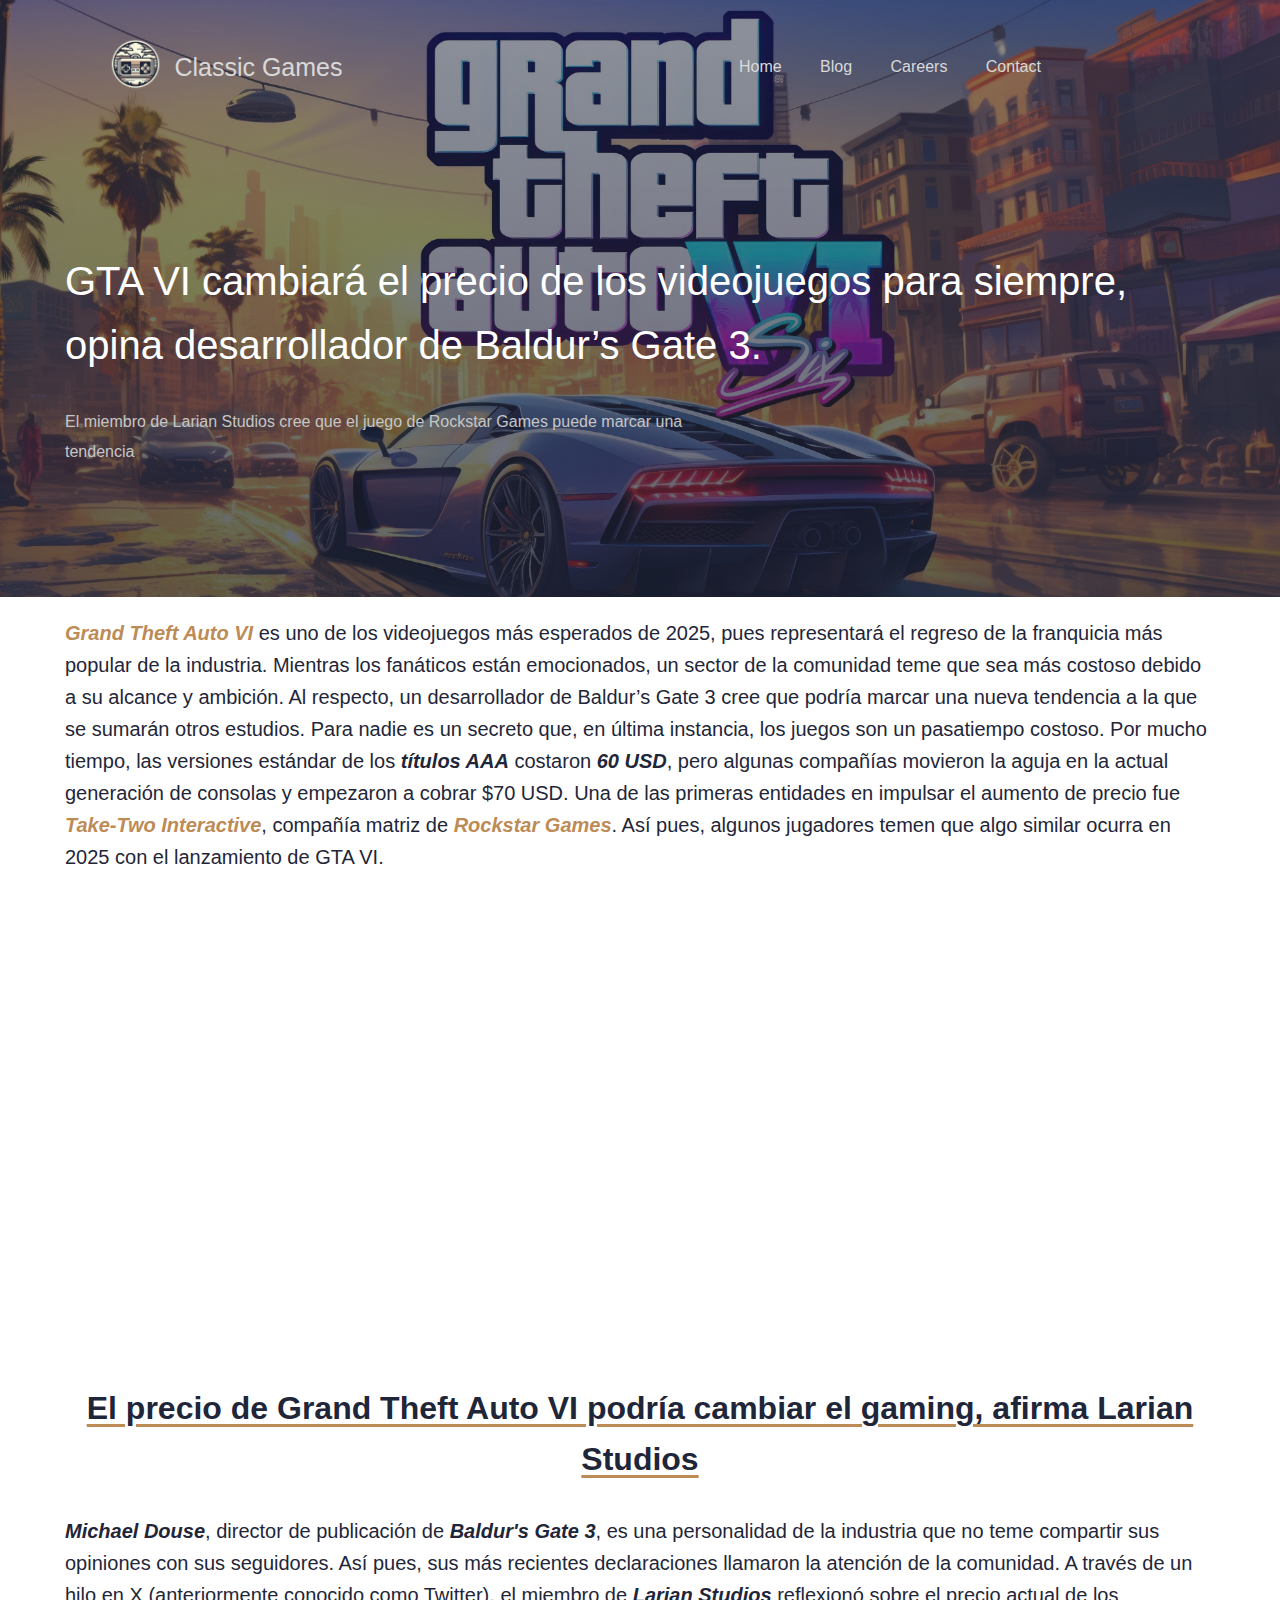
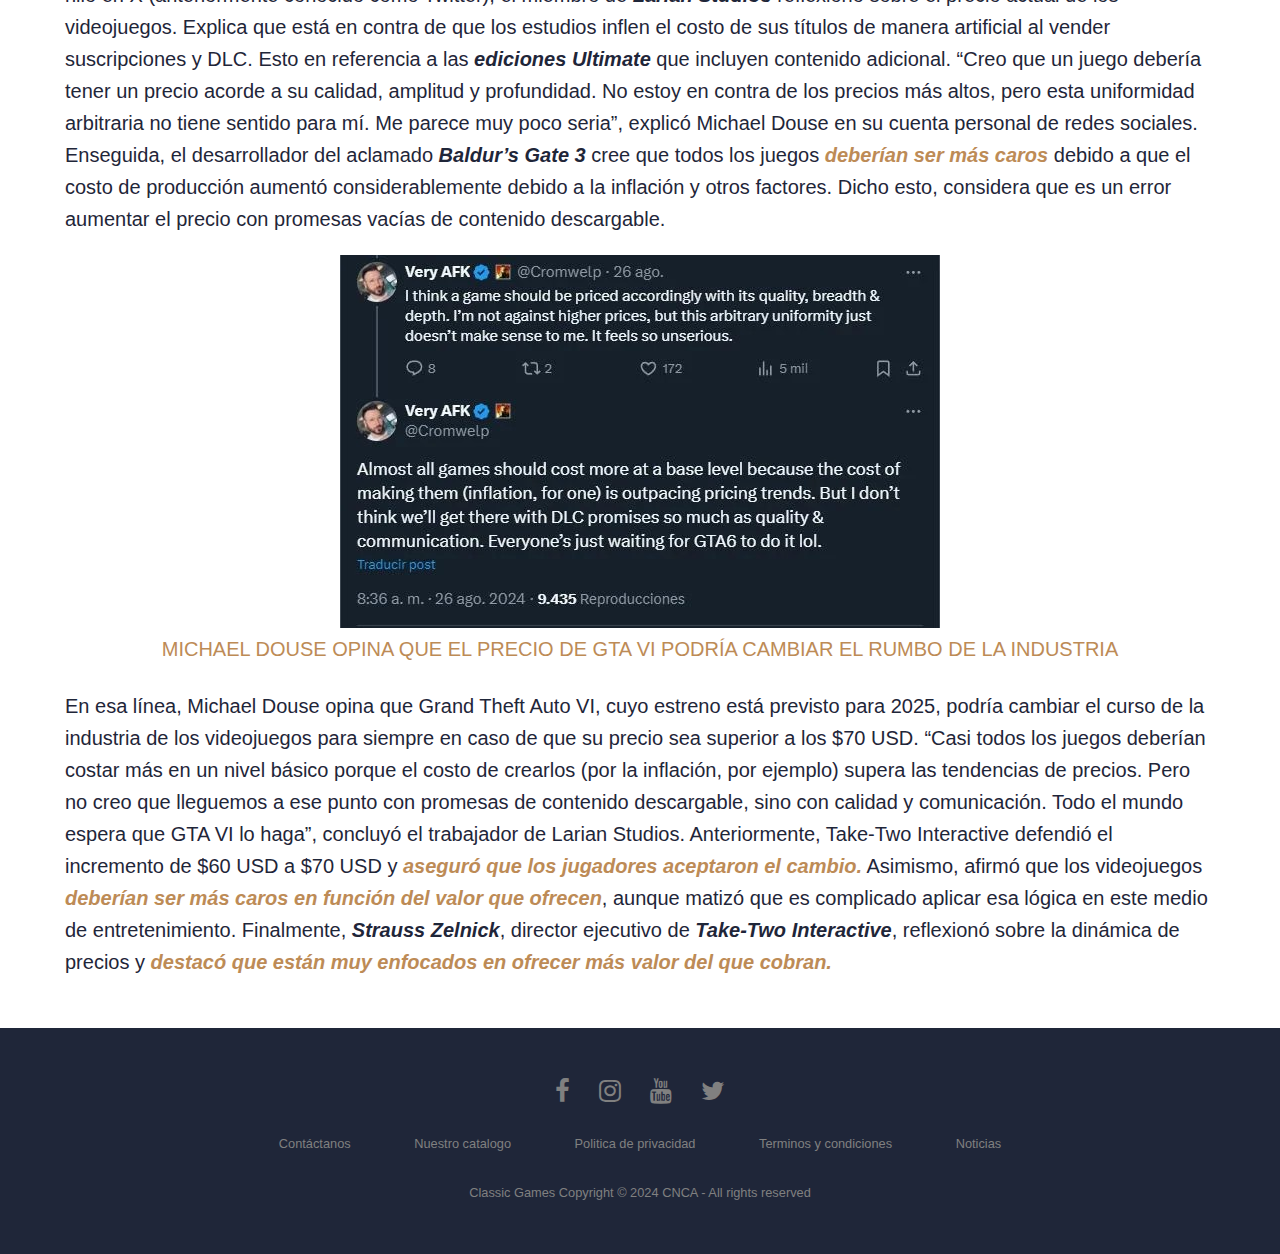
<file: GTAVINoticia.html>
<!DOCTYPE html>
<html lang="en">

<head>
    <meta charset="UTF-8">
    <meta name="viewport" content="width=device-width, initial-scale=1.0">
    <title>GTA VI</title>
    <link rel="stylesheet" href="CSS/Noticias/GTAVNoti.css">
    <link rel="stylesheet" href="CSS/navbar.css">
    <link rel="stylesheet" href="https://cdnjs.cloudflare.com/ajax/libs/font-awesome/4.7.0/css/font-awesome.min.css">
    <link rel="shortcut icon" href="CSS/Logo.png" />
</head>
<header id="banner" class="header-banner">
    <div id="containerbanner" class="container-width">
        <div class="navigation">
            <header id="navbar">
                <nav class="navbar-container container">
                    <a href="index.html" class="home-link">
                        <div class="navbar-logo">
                            <img src="CSS/Logo.png" alt="">
                        </div>
                        <div class="logotitle">
                            Classic Games
                        </div>
                    </a>
                    <button type="button" id="navbar-toggle" aria-controls="navbar-menu" aria-label="Toggle menu"
                        aria-expanded="false">
                        <span class="icon-bar"></span>
                        <span class="icon-bar"></span>
                        <span class="icon-bar"></span>
                    </button>
                    <div id="navbar-menu" aria-labelledby="navbar-toggle">
                        <ul class="navbar-links">
                            <li class="navbar-item"><a class="navbar-link" href="index.html">Home</a></li>
                            <li class="navbar-item"><a class="navbar-link" href="">Blog</a></li>
                            <li class="navbar-item"><a class="navbar-link" href="">Careers</a></li>
                            <li class="navbar-item"><a class="navbar-link" href="">Contact</a></li>
                        </ul>
                    </div>
                </nav>
            </header>
        </div>
        <div class="lead-title" id="it5fg">GTA VI cambiará el precio de los videojuegos para siempre, opina
            desarrollador de Baldur’s Gate 3.
        </div>
        <div class="sub-lead-title" id="imi3q">El miembro de Larian Studios cree que el juego de Rockstar Games
            puede marcar una tendencia
        </div>
</header>
<section id="i8rsq" class="flex-sect">
    <div class="container-width">
        <div class="parrafo">
            <em class="negrita">Grand Theft Auto VI</em> es uno de los videojuegos más esperados de 2025, pues
            representará el regreso de
            la franquicia más popular de la industria. Mientras los fanáticos están emocionados, un sector de la
            comunidad teme que sea más costoso debido a su alcance y ambición. Al respecto, un desarrollador de
            Baldur’s Gate 3 cree que podría marcar una nueva tendencia a la que se sumarán otros estudios.

            Para nadie es un secreto que, en última instancia, los juegos son un pasatiempo costoso. Por mucho
            tiempo, las versiones estándar de los <em>títulos AAA</em> costaron <em>60 USD</em>, pero algunas
            compañías movieron
            la aguja en la actual generación de consolas y empezaron a cobrar $70 USD.

            Una de las primeras entidades en impulsar el aumento de precio fue <em class="negrita">Take-Two
                Interactive</em>, compañía
            matriz de <em class="negrita">Rockstar Games</em>. Así pues, algunos jugadores temen que algo
            similar ocurra en 2025 con el
            lanzamiento de GTA VI.
        </div>
        <div class="video">
            <iframe width="560" height="315" src="https://www.youtube.com/embed/QdBZY2fkU-0?si=6mxJN4HBlO8jPjea"
                title="YouTube video player" frameborder="0"
                allow="accelerometer; autoplay; clipboard-write; encrypted-media; gyroscope; picture-in-picture; web-share"
                referrerpolicy="strict-origin-when-cross-origin" allowfullscreen></iframe>
        </div>
        <div class="flex-title">El precio de Grand Theft Auto VI podría cambiar el gaming, afirma Larian Studios
        </div>
        <div class="parrafo">
            <em>Michael Douse</em>, director de publicación de <em>Baldur's Gate 3</em>, es una personalidad de
            la industria que
            no teme compartir sus opiniones con sus seguidores. Así pues, sus más recientes declaraciones
            llamaron la atención de la comunidad.

            A través de un hilo en X (anteriormente conocido como Twitter), el miembro de <em>Larian
                Studios</em>
            reflexionó sobre el precio actual de los videojuegos. Explica que está en contra de que los estudios
            inflen el costo de sus títulos de manera artificial al vender suscripciones y DLC. Esto en
            referencia a las <em>ediciones Ultimate</em> que incluyen contenido adicional.

            “Creo que un juego debería tener un precio acorde a su calidad, amplitud y profundidad. No estoy en
            contra de los precios más altos, pero esta uniformidad arbitraria no tiene sentido para mí. Me
            parece muy poco seria”, explicó Michael Douse en su cuenta personal de redes sociales.

            Enseguida, el desarrollador del aclamado <em>Baldur’s Gate 3</em> cree que todos los juegos <em
                class="negrita">deberían ser más
                caros</em> debido a que el costo de producción aumentó considerablemente debido a la inflación y
            otros
            factores. Dicho esto, considera que es un error aumentar el precio con promesas vacías de contenido
            descargable.
            <div class="dict"><img src="CSS/Noticias/3pc4lzff.png" alt=""></div>
            <div class="flex-desc">MICHAEL DOUSE OPINA QUE EL PRECIO DE GTA VI PODRÍA CAMBIAR EL RUMBO DE LA
                INDUSTRIA</div>
            <div class="parrafo">En esa línea, Michael Douse opina que Grand Theft Auto VI, cuyo estreno está
                previsto para 2025, podría cambiar el curso de la industria de los videojuegos para siempre en
                caso de que su precio sea superior a los $70 USD.

                “Casi todos los juegos deberían costar más en un nivel básico porque el costo de crearlos (por
                la inflación, por ejemplo) supera las tendencias de precios. Pero no creo que lleguemos a ese
                punto con promesas de contenido descargable, sino con calidad y comunicación. Todo el mundo
                espera que GTA VI lo haga”, concluyó el trabajador de Larian Studios.

                Anteriormente, Take-Two Interactive defendió el incremento de $60 USD a $70 USD y <em
                    class="negrita">aseguró que
                    los jugadores aceptaron el cambio.</em> Asimismo, afirmó que los videojuegos <em
                    class="negrita">deberían ser más caros
                    en función del valor que ofrecen</em>, aunque matizó que es complicado aplicar esa lógica en este
                medio de entretenimiento.

                Finalmente, <em>Strauss Zelnick</em>, director ejecutivo de <em>Take-Two Interactive</em>, reflexionó
                sobre la
                dinámica de precios y <em class="negrita">destacó que están muy enfocados en ofrecer más valor del que
                    cobran.</em>
            </div>
        </div>
    </div>
</section>
<footer>
    <div class="footer">
        <div class="row">
            <a href="#"><i class="fa fa-facebook"></i></a>
            <a href="#"><i class="fa fa-instagram"></i></a>
            <a href="#"><i class="fa fa-youtube"></i></a>
            <a href="#"><i class="fa fa-twitter"></i></a>
        </div>

        <div class="row">
            <ul>
                <li><a href="#">Contáctanos</a></li>
                <li><a href="#">Nuestro catalogo</a></li>
                <li><a href="#">Politica de privacidad</a></li>
                <li><a href="#">Terminos y condiciones</a></li>
                <li><a href="#">Noticias</a></li>
            </ul>
        </div>

        <div class="row">
           Classic Games Copyright © 2024 CNCA - All rights reserved
        </div>
    </div>
</footer>
</body>
<script src="Js/navbar.js"></script>
</html>
</file>
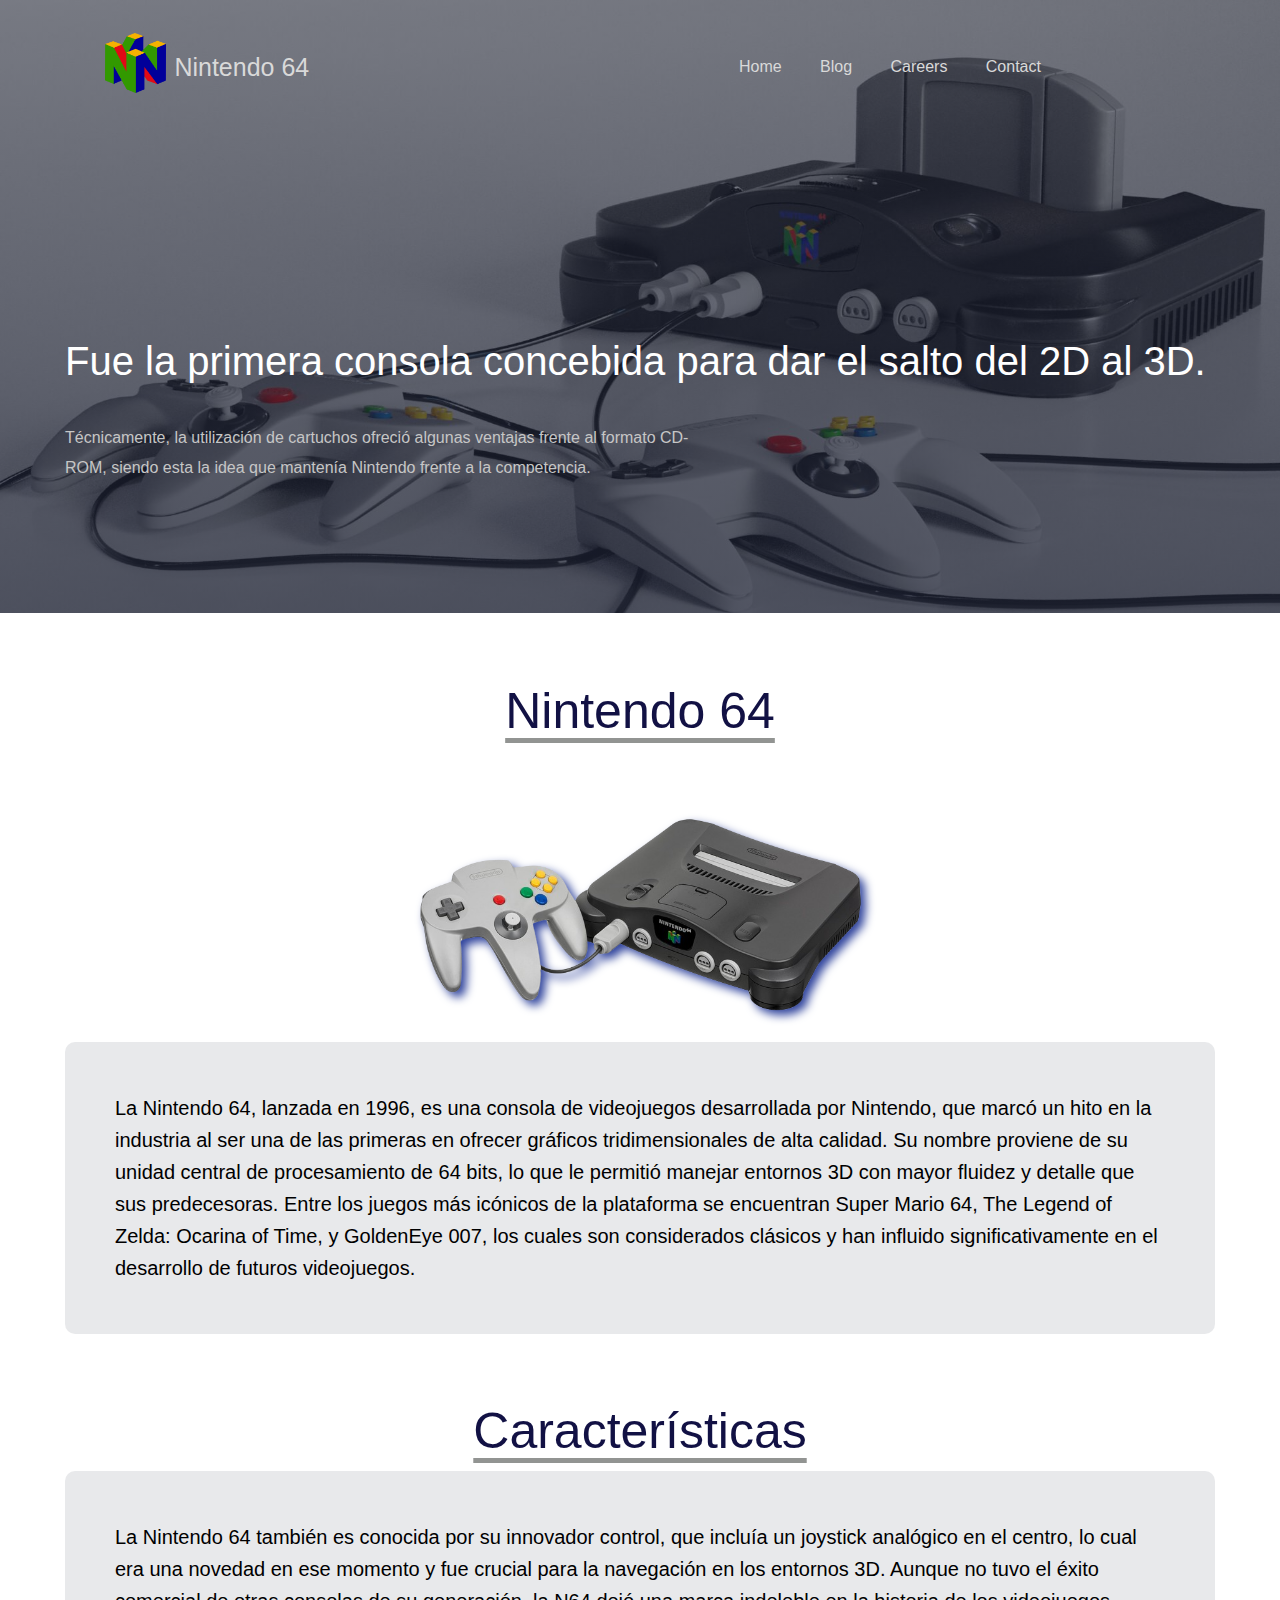
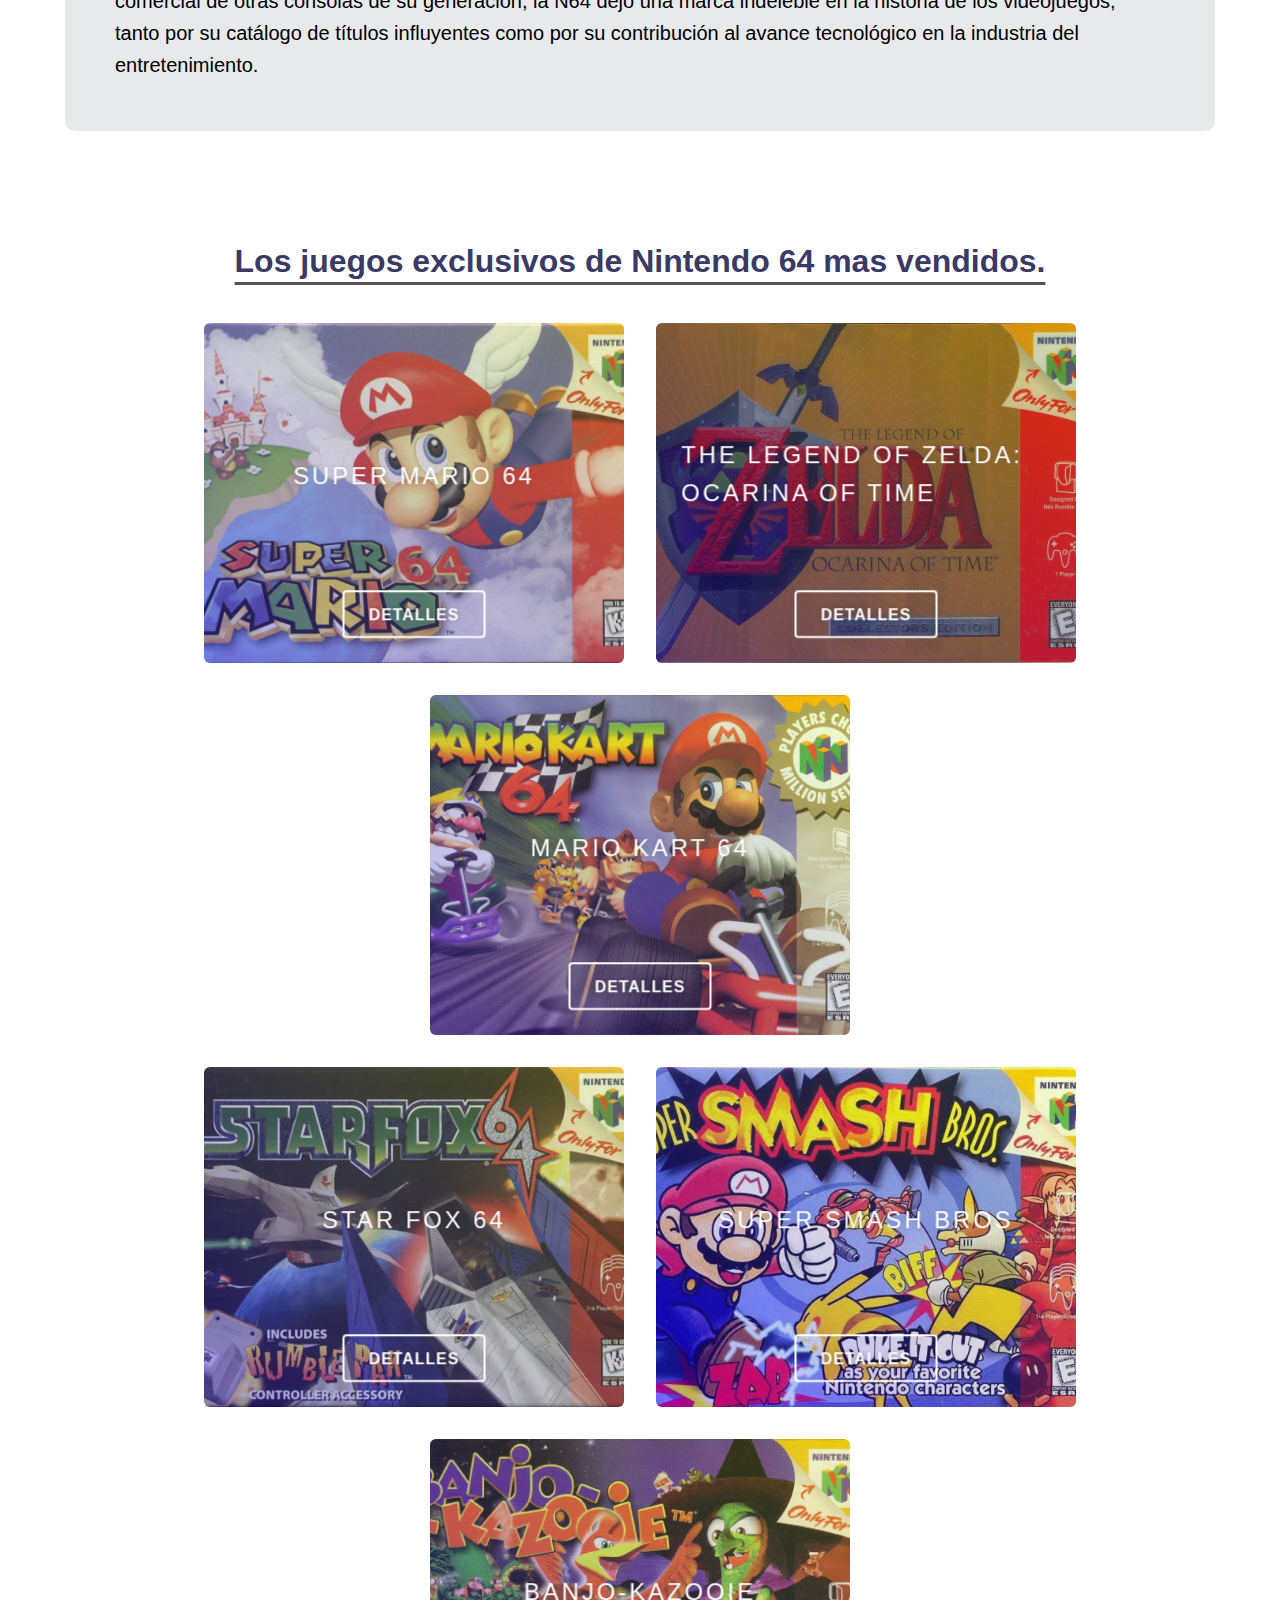
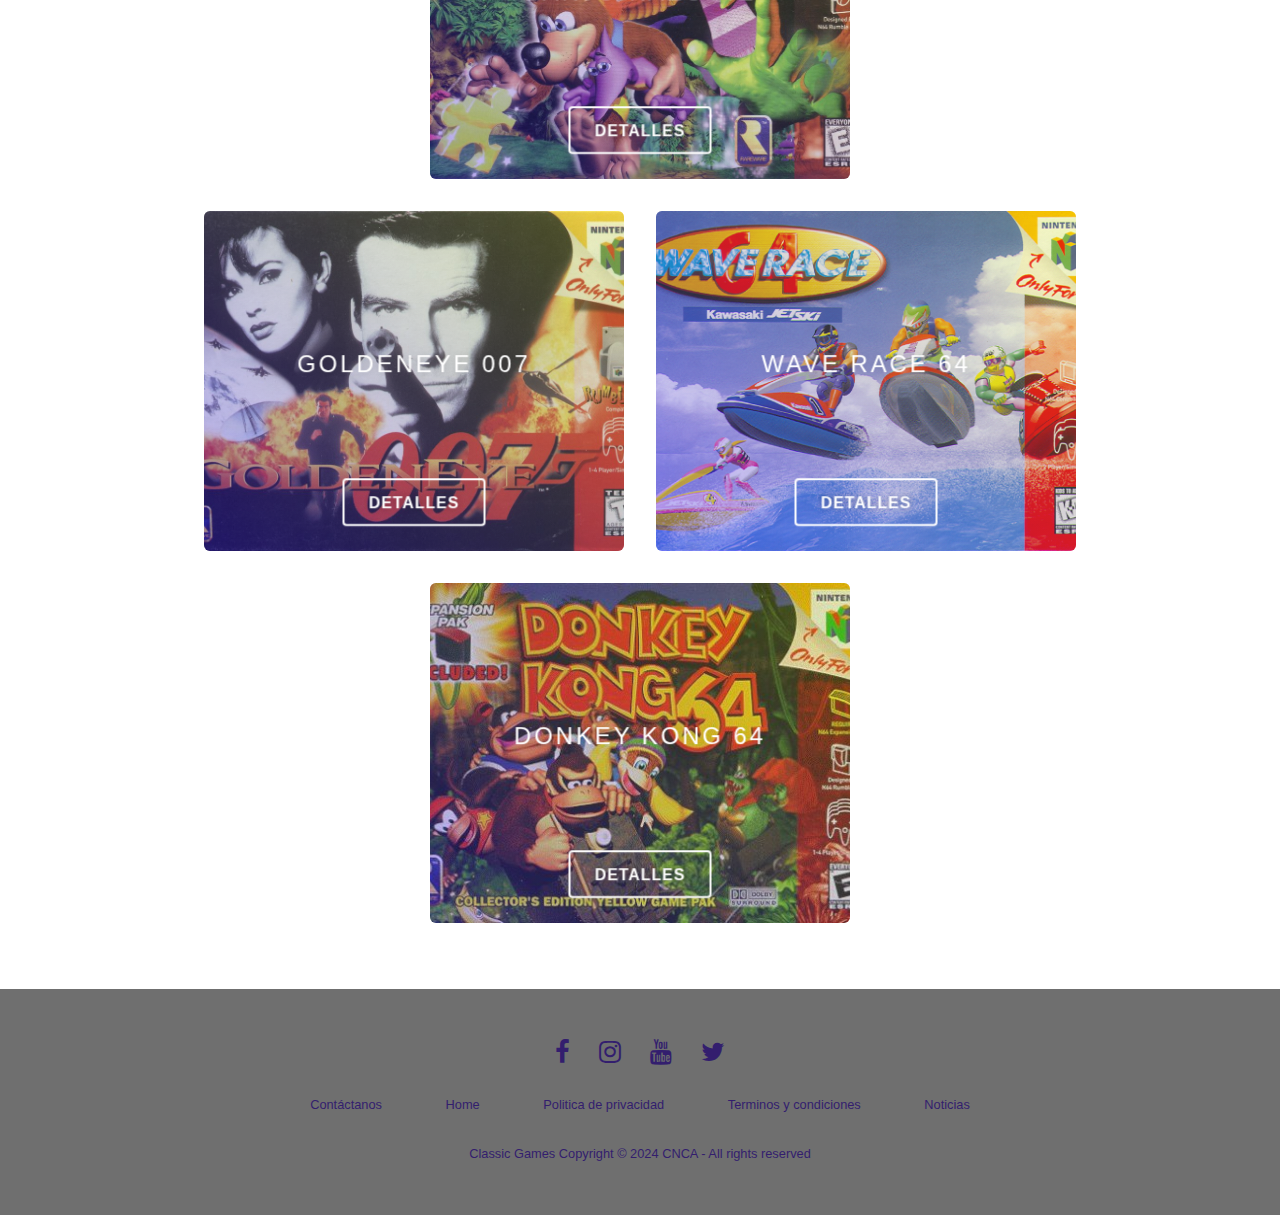
<file: Nintendo64.html>
<!DOCTYPE html>
<html lang="en">

<head>
    <meta charset="UTF-8">
    <meta name="viewport" content="width=device-width, initial-scale=1.0">
    <title>Super Nintendo</title>
    <link rel="stylesheet" href="CSS/CSSN64/cardn64.css">
    <link rel="stylesheet" href="CSS/CSSN64/footern64.css">
    <link rel="stylesheet" href="CSS/CSSN64/navbarn64.css">
    <link rel="stylesheet" href="CSS/CSSN64/principaln64.css">
    <link rel="javascript" href="Js\navbar.js">
    <link rel="javascript" href="Js\script.js">
    <link rel="shortcut icon" href="CSS/CSSN64/imagenes/logonintendo64.png" />
    <link rel="stylesheet" href="https://cdnjs.cloudflare.com/ajax/libs/font-awesome/4.7.0/css/font-awesome.min.css">

</head>

<body>
    <header id="banner" class="header-banner">
        <div id="containerbanner" class="container-width">
            <div class="navigation">
                <header id="navbar">
                    <nav class="navbar-container container">
                        <a href="" class="home-link">
                            <div class="navbar-logo">
                                <img src="CSS/CSSN64/imagenes/logonintendo64.png" alt=" NintendoDS logo">
                            </div>
                            <div class="logotitle">
                                Nintendo 64
                            </div>
                        </a>
                        <button type="button" id="navbar-toggle" aria-controls="navbar-menu" aria-label="Toggle menu"
                            aria-expanded="false">
                            <span class="icon-bar"></span>
                            <span class="icon-bar"></span>
                            <span class="icon-bar"></span>
                        </button>
                        <div id="navbar-menu" aria-labelledby="navbar-toggle">
                            <ul class="navbar-links">
                                <li class="navbar-item"><a class="navbar-link" href="index.html">Home</a></li>
                                <li class="navbar-item"><a class="navbar-link" href="/blog">Blog</a></li>
                                <li class="navbar-item"><a class="navbar-link" href="/careers">Careers</a></li>
                                <li class="navbar-item"><a class="navbar-link" href="/contact">Contact</a></li>
                            </ul>
                        </div>
                    </nav>
                </header>
            </div>
            <div class="lead-title" id="it5fg">Fue la primera consola concebida para dar el salto del 2D al 3D.
            </div>
            <div class="sub-lead-title" id="imi3q">Técnicamente, la utilización de cartuchos ofreció algunas
                ventajas frente al formato CD-ROM, siendo esta la idea que mantenía Nintendo frente a la
                competencia.
            </div>
    </header>
    <section id="i8rsq" class="flex-sect">
        <div class="container-width">

            <div class="titulo"> Nintendo 64</div>
            <div class="titulo"> <img src="CSS/CSSN64/imagenes/consola64.png"></div>
            <div class="parrafo">
                La Nintendo 64, lanzada en 1996, es una consola de videojuegos desarrollada por Nintendo, que marcó un
                hito en la industria al ser una de las primeras en ofrecer gráficos tridimensionales de alta calidad. Su
                nombre proviene de su unidad central de procesamiento de 64 bits, lo que le permitió manejar entornos 3D
                con mayor fluidez y detalle que sus predecesoras. Entre los juegos más icónicos de la plataforma se
                encuentran Super Mario 64, The Legend of Zelda: Ocarina of Time, y GoldenEye 007, los cuales son
                considerados clásicos y han influido significativamente en el desarrollo de futuros videojuegos.
            </div>
            <div class="titulo"> Características</div>
            <div class="parrafo">La Nintendo 64 también es conocida por su innovador control, que incluía un joystick
                analógico en el centro, lo cual era una novedad en ese momento y fue crucial para la navegación en los
                entornos 3D. Aunque no tuvo el éxito comercial de otras consolas de su generación, la N64 dejó una marca
                indeleble en la historia de los videojuegos, tanto por su catálogo de títulos influyentes como por su
                contribución al avance tecnológico en la industria del entretenimiento.
            </div>
    </section>
    <section>
        <div class="flex-title">
            Los juegos exclusivos de Nintendo 64 mas vendidos.
        </div>
        <div class="wrapper">
            <div class="card">
                <input type="checkbox" id="card1" class="more" aria-hidden="true">
                <div class="content">
                    <div class="front" style="background-image: url('CSS/CSSN64/imagenes/supermarion64.jpg')">
                        <div class="inner">
                            <h2>Super Mario 64</h2>
                            <label for="card1" class="button" aria-hidden="true">
                                Detalles
                            </label>
                        </div>
                    </div>
                    <div class="back">
                        <div class="inner">
                            <div class="info">
                            </div>
                            <div class="description">
                                <p> Considerado uno de los mejores videojuegos de todos los tiempos, fue un título de
                                    lanzamiento para la consola y revolucionó los juegos de plataformas al llevar a
                                    Mario a un entorno 3D completamente interactivo.</p>
                            </div>
                            <div class="location">Super Mario 64</div>
                            <label for="card1" class="button return" aria-hidden="true">
                                <i class="fas fa-arrow-left"></i>
                            </label>
                        </div>
                    </div>
                </div>
            </div>
            <div class="card">
                <input type="checkbox" id="card2" class="more">
                <div class="content">
                    <div class="front" style="background-image: url('CSS/CSSN64/imagenes/zeldaocarinen64.jpg')">
                        <div class="inner">
                            <h2>The Legend of Zelda: Ocarina of Time</h2>
                            <label for="card2" class="button" aria-hidden="true">
                                Detalles
                            </label>
                        </div>
                    </div>
                    <div class="back">
                        <div class="inner">

                            <div class="description">
                                <p>Este juego de aventuras es aclamado por su innovadora jugabilidad y narrativa. Fue el
                                    primer título de la saga en 3D y estableció muchos de los estándares para futuros
                                    juegos de la serie.</p>
                            </div>
                            <div class="location">The Legend of Zelda: Ocarina of Time</div>
                            <label for="card2" class="button return" aria-hidden="true">
                                <i class="fas fa-arrow-left"></i>
                            </label>
                        </div>
                    </div>
                </div>
            </div>
            <div class="card">
                <input type="checkbox" id="card3" class="more">
                <div class="content">
                    <div class="front" style="background-image: url('CSS/CSSN64/imagenes/mariokartn64.jpg')">
                        <div class="inner">
                            <h2>Mario Kart 64</h2>
                            <label for="card3" class="button" aria-hidden="true">
                                Detalles
                            </label>
                        </div>
                    </div>
                    <div class="back">
                        <div class="inner">

                            <div class="description">
                                <p>Una de las primeras secuelas del popular Mario Kart, que trajo la emoción de las
                                    carreras multijugador en 3D, lo que lo convirtió en un éxito instantáneo entre los
                                    fans de Nintendo.</p>
                            </div>
                            <div class="location">Mario Kart 64</div>
                            <label for="card3" class="button return" aria-hidden="true">
                                <i class="fas fa-arrow-left"></i>
                            </label>
                        </div>
                    </div>
                </div>
            </div>
        </div>
        <div class="wrapper">
            <div class="card">
                <input type="checkbox" id="card4" class="more" aria-hidden="true">
                <div class="content">
                    <div class="front" style="background-image: url('CSS/CSSN64/imagenes/starfoxn64.webp')">
                        <div class="inner">
                            <h2>Star Fox 64</h2>
                            <label for="card4" class="button" aria-hidden="true">
                                Detalles
                            </label>
                        </div>
                    </div>
                    <div class="back">
                        <div class="inner">
                            <div class="info">
                            </div>
                            <div class="description">
                                <p>Este juego de combate espacial fue el primero en usar el Rumble Pak, un accesorio que
                                    proporcionaba retroalimentación vibratoria, añadiendo una capa extra de inmersión.
                                </p>
                            </div>
                            <div class="location">Star Fox 64</div>
                            <label for="card4" class="button return" aria-hidden="true">
                                <i class="fas fa-arrow-left"></i>
                            </label>
                        </div>
                    </div>
                </div>
            </div>
            <div class="card">
                <input type="checkbox" id="card5" class="more">
                <div class="content">
                    <div class="front" style="background-image: url('CSS/CSSN64/imagenes/supersmashn64.jpg')">
                        <div class="inner">
                            <h2>Super Smash Bros</h2>
                            <label for="card5" class="button" aria-hidden="true">
                                Detalles
                            </label>
                        </div>
                    </div>
                    <div class="back">
                        <div class="inner">

                            <div class="description">
                                <p>El juego que inició una de las franquicias más exitosas de Nintendo, donde personajes
                                    de diferentes series de Nintendo se enfrentan en batallas.
                                </p>
                            </div>
                            <div class="location">Super Smash Bros</div>
                            <label for="card5" class="button return" aria-hidden="true">
                                <i class="fas fa-arrow-left"></i>
                            </label>
                        </div>
                    </div>
                </div>
            </div>
            <div class="card">
                <input type="checkbox" id="card6" class="more">
                <div class="content">
                    <div class="front" style="background-image: url(CSS/CSSN64/imagenes/hazooien64.jpg)">
                        <div class="inner">
                            <h2>Banjo-Kazooie</h2>
                            <label for="card6" class="button" aria-hidden="true">
                                Detalles
                            </label>
                        </div>
                    </div>
                    <div class="back">
                        <div class="inner">

                            <div class="description">
                                <p>Un juego de plataformas desarrollado por Rare, que combina exploración, recolección
                                    de objetos y una narrativa divertida. Su éxito llevó a la creación de secuelas y lo
                                    convirtió en un clásico de la consola.</p>
                            </div>
                            <div class="location">Banjo-Kazooie</div>
                            <label for="card6" class="button return" aria-hidden="true">
                                <i class="fas fa-arrow-left"></i>
                            </label>
                        </div>
                    </div>
                </div>
            </div>
        </div>
        <div class="wrapper">
            <div class="card">
                <input type="checkbox" id="card7" class="more" aria-hidden="true">
                <div class="content">
                    <div class="front" style="background-image: url('CSS/CSSN64/imagenes/goldeneyen64.jpg')">
                        <div class="inner">
                            <h2>GoldenEye 007</h2>
                            <label for="card7" class="button" aria-hidden="true">
                                Detalles
                            </label>
                        </div>
                    </div>
                    <div class="back">
                        <div class="inner">
                            <div class="info">
                            </div>
                            <div class="description">
                                <p> Este título de disparos en primera persona alcanzó aproximadamente 8.09 millones de
                                    copias vendidas, siendo un gran éxito gracias a su modo multijugador.</p>
                            </div>
                            <div class="location">GoldenEye 007</div>
                            <label for="card7" class="button return" aria-hidden="true">
                                <i class="fas fa-arrow-left"></i>
                            </label>
                        </div>
                    </div>
                </div>
            </div>
            <div class="card">
                <input type="checkbox" id="card8" class="more">
                <div class="content">
                    <div class="front" style="background-image: url('CSS/CSSN64/imagenes/waveracen64.png')">
                        <div class="inner">
                            <h2>Wave Race 64</h2>
                            <label for="card8" class="button" aria-hidden="true">
                                Detalles
                            </label>
                        </div>
                    </div>
                    <div class="back">
                        <div class="inner">

                            <div class="description">
                                <p>Un juego de carreras de motos acuáticas que destacó por sus gráficos avanzados para
                                    la época, especialmente en el realismo de la física del agua. Fue un éxito en su
                                    género y muy popular entre los jugadores de la N64.</p>
                            </div>
                            <div class="location">Wave Race 64</div>
                            <label for="card8" class="button return" aria-hidden="true">
                                <i class="fas fa-arrow-left"></i>
                            </label>
                        </div>
                    </div>
                </div>
            </div>
            <div class="card">
                <input type="checkbox" id="card9" class="more">
                <div class="content">
                    <div class="front" style="background-image: url('CSS/CSSN64/imagenes/donkeykongn64.jpg')">
                        <div class="inner">
                            <h2>Donkey Kong 64</h2>
                            <label for="card9" class="button" aria-hidden="true">
                                Detalles
                            </label>
                        </div>
                    </div>
                    <div class="back">
                        <div class="inner">

                            <div class="description">
                                <p> Este título de aventuras y plataformas fue el primero en la serie Donkey Kong en
                                    presentar gráficos 3D, y también incluía minijuegos y un modo multijugador, lo que
                                    lo hizo popular entre los fans.</p>
                            </div>
                            <div class="location">Donkey Kong 64</div>
                            <label for="card9" class="button return" aria-hidden="true">
                                <i class="fas fa-arrow-left"></i>
                            </label>
                        </div>
                    </div>
                </div>
            </div>
        </div>
    </section>
    <footer>
        <div class="footer">
            <div class="row">
                <a href="#"><i class="fa fa-facebook"></i></a>
                <a href="#"><i class="fa fa-instagram"></i></a>
                <a href="#"><i class="fa fa-youtube"></i></a>
                <a href="#"><i class="fa fa-twitter"></i></a>
            </div>

            <div class="row">
                <ul>
                    <li><a href="#">Contáctanos</a></li>
                    <li><a href="index.html">Home</a></li>
                    <li><a href="#">Politica de privacidad</a></li>
                    <li><a href="#">Terminos y condiciones</a></li>
                    <li><a href="#">Noticias</a></li>
                </ul>
            </div>

            <div class="row">
                Classic Games Copyright © 2024 CNCA - All rights reserved
            </div>
        </div>
    </footer>
</body>
<script src="Js/navbar.js"></script>
</html>
</file>
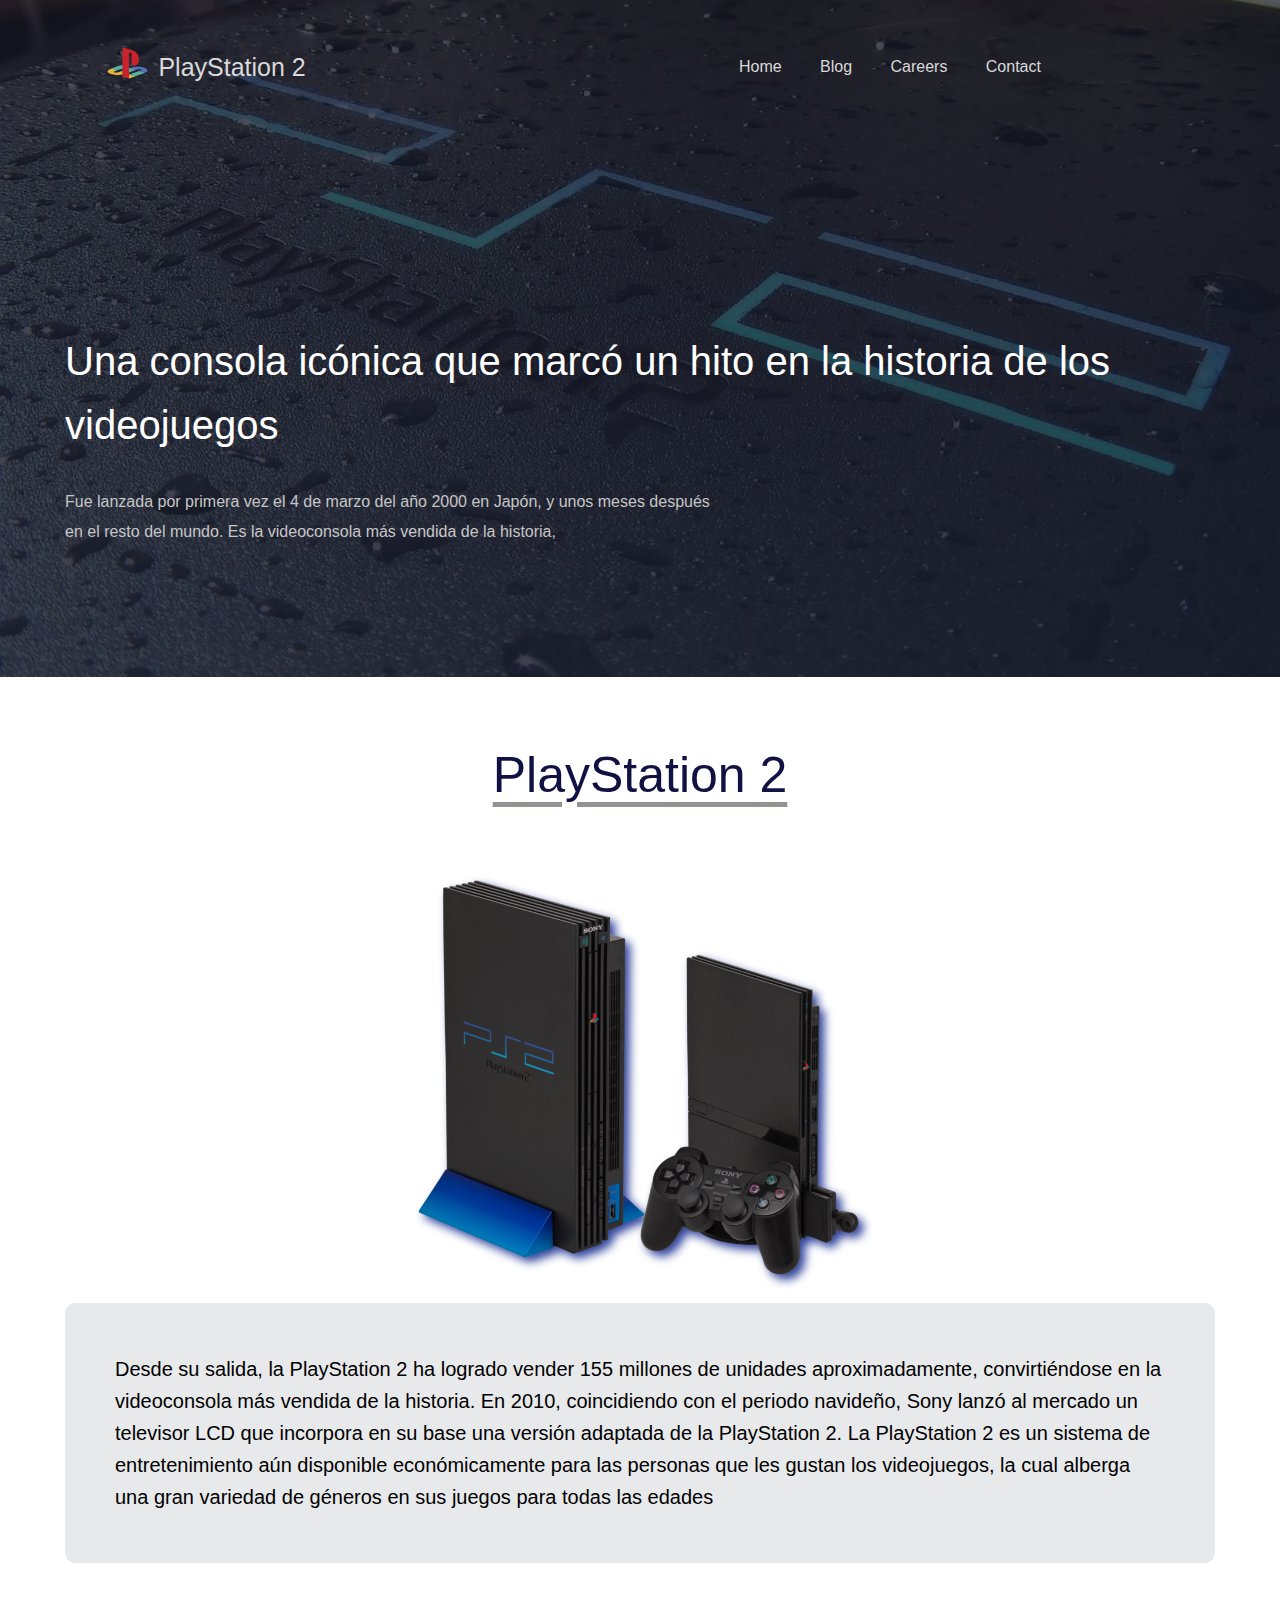
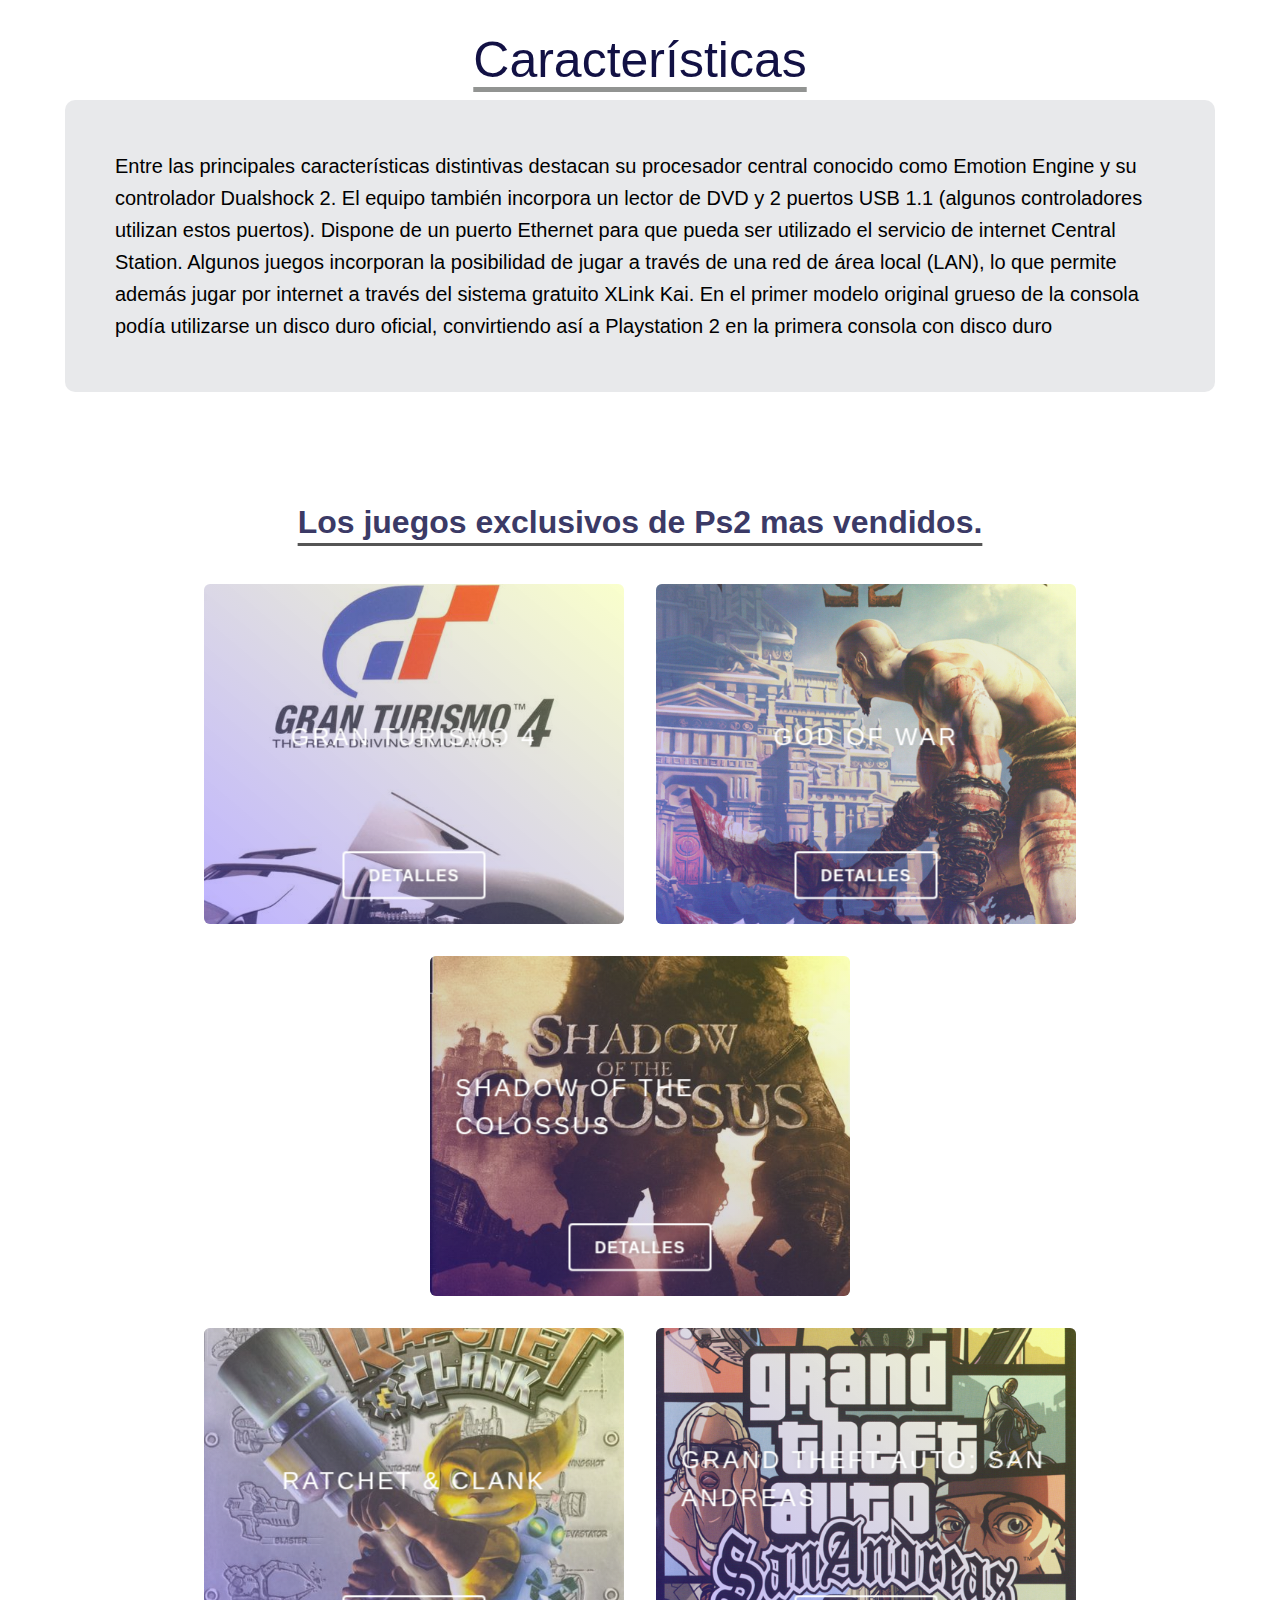
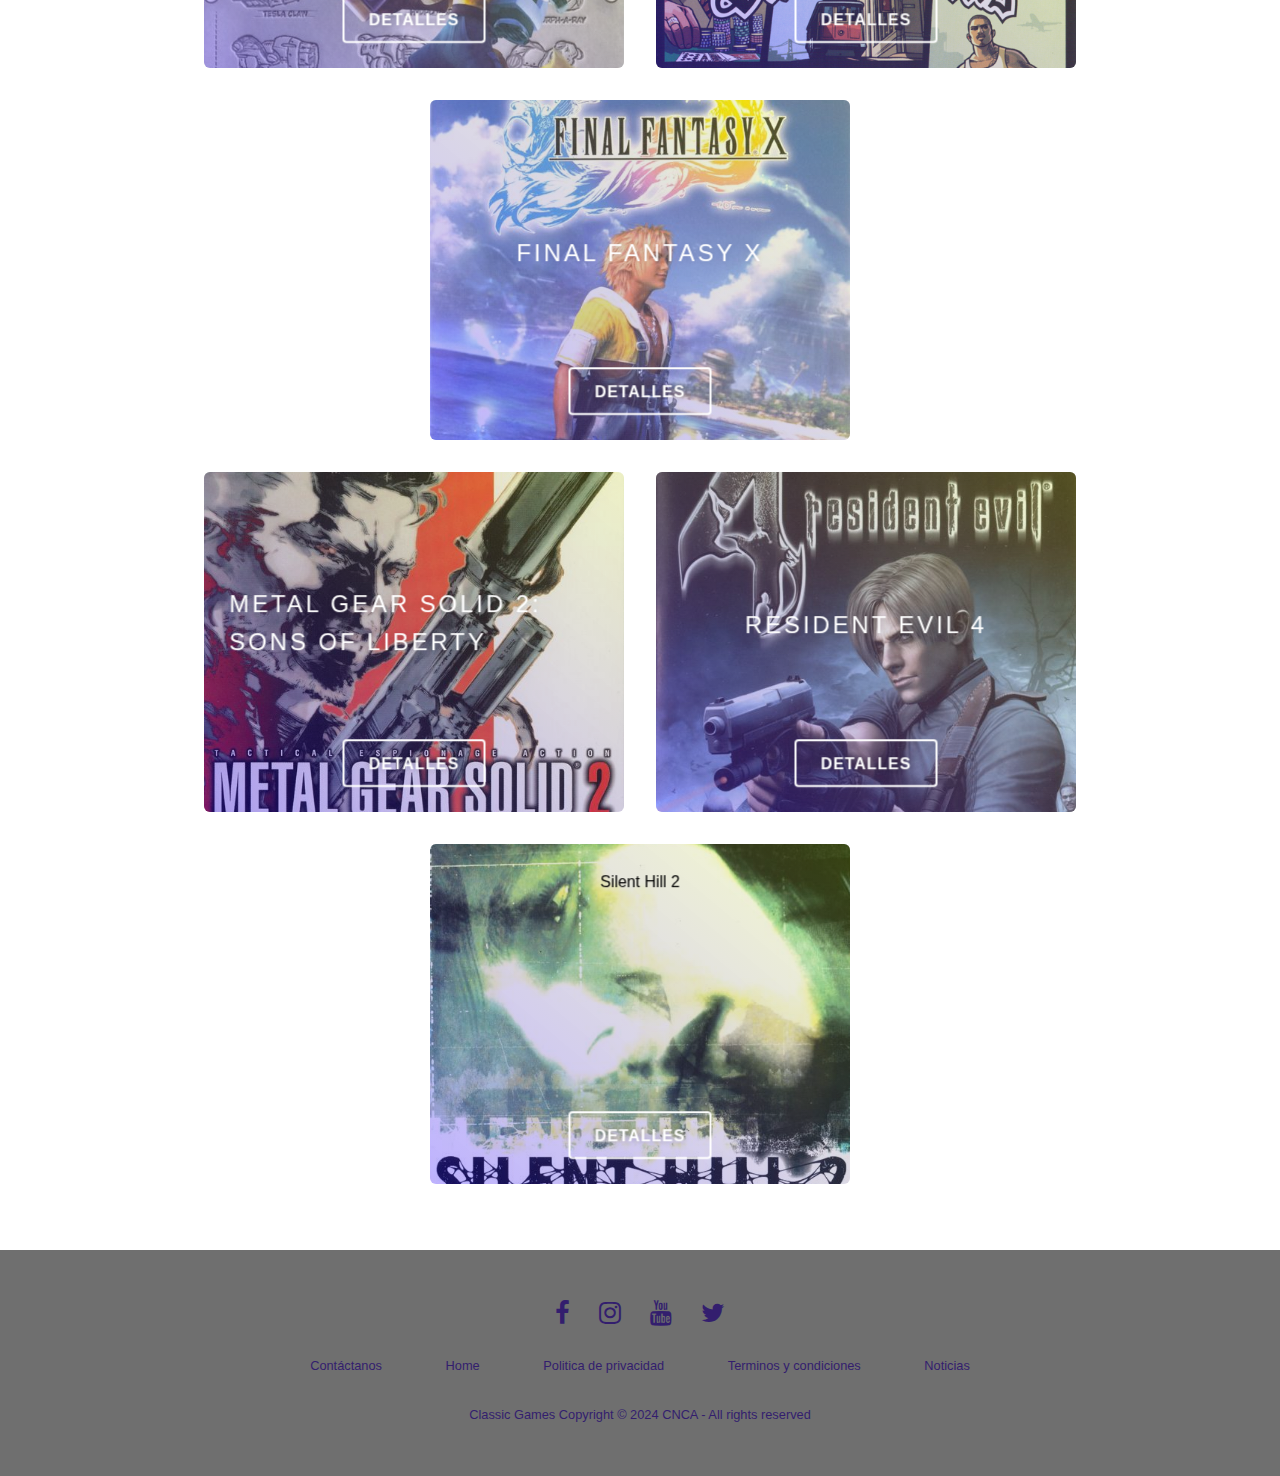
<file: Ps2.html>
<!DOCTYPE html>
<html lang="en">

<head>
    <meta charset="UTF-8">
    <meta name="viewport" content="width=device-width, initial-scale=1.0">
    <title>PlayStation 2</title>
    <link rel="stylesheet" href="CSS/CSSPS2/cardsps2.css">
    <link rel="stylesheet" href="CSS/CSSPS2/footersps2.css">
    <link rel="stylesheet" href="CSS/CSSPS2/navbarsps2.css">
    <link rel="stylesheet" href="CSS/CSSPS2/principalps2.css">
    <link rel="javascript" href="Js\navbar.js">
    <link rel="javascript" href="Js\script.js">
    <link rel="shortcut icon" href="CSS/CSSPS2/imagenes/ps2logo.png" />
    <link rel="stylesheet" href="https://cdnjs.cloudflare.com/ajax/libs/font-awesome/4.7.0/css/font-awesome.min.css">

</head>

<body>
    <header id="banner" class="header-banner">
        <div id="containerbanner" class="container-width">
            <div class="navigation">
                <header id="navbar">
                    <nav class="navbar-container container">
                        <a href="" class="home-link">
                            <div class="navbar-logo">
                                <img src="CSS/CSSPS2/imagenes/ps2logo.png" alt=" PlayStation 2 logo">
                            </div>
                            <div class="logotitle">
                                PlayStation 2
                            </div>
                        </a>
                        <button type="button" id="navbar-toggle" aria-controls="navbar-menu" aria-label="Toggle menu"
                            aria-expanded="false">
                            <span class="icon-bar"></span>
                            <span class="icon-bar"></span>
                            <span class="icon-bar"></span>
                        </button>
                        <div id="navbar-menu" aria-labelledby="navbar-toggle">
                            <ul class="navbar-links">
                                <li class="navbar-item"><a class="navbar-link" href="index.html">Home</a></li>
                                <li class="navbar-item"><a class="navbar-link" href="">Blog</a></li>
                                <li class="navbar-item"><a class="navbar-link" href="">Careers</a></li>
                                <li class="navbar-item"><a class="navbar-link" href="">Contact</a></li>
                            </ul>
                        </div>
                    </nav>
                </header>
            </div>
            <div class="lead-title" id="it5fg">Una consola icónica que marcó un hito en la historia de los videojuegos
            </div>
            <div class="sub-lead-title" id="imi3q">Fue lanzada por primera vez el 4 de marzo del año 2000 en Japón, y
                unos meses después en el resto del mundo. Es la videoconsola más vendida de la historia,
            </div>
    </header>
    <section id="i8rsq" class="flex-sect">
        <div class="container-width">

            <div class="titulo"> PlayStation 2</div>
            <div class="titulo"> <img src="CSS/CSSPS2/imagenes/ps2consola.png"></div>
            <div class="parrafo">
                Desde su salida, la PlayStation 2 ha logrado vender 155 millones de unidades aproximadamente,
                convirtiéndose en la videoconsola más vendida de la historia. En 2010, coincidiendo con el
                periodo navideño, Sony lanzó al mercado un televisor LCD que incorpora en su base una versión adaptada
                de la PlayStation 2. La PlayStation 2 es un sistema de entretenimiento aún disponible económicamente
                para las personas que les gustan los videojuegos, la cual alberga una gran variedad de géneros en sus
                juegos para todas las edades
            </div>
            <div class="titulo"> Características</div>
            <div class="parrafo">Entre las principales características distintivas destacan su procesador central
                conocido como Emotion Engine y su controlador Dualshock 2. El equipo también incorpora un lector de DVD
                y 2 puertos USB 1.1 (algunos controladores utilizan estos puertos). Dispone de un puerto Ethernet para
                que pueda ser utilizado el servicio de internet Central Station. Algunos juegos incorporan la
                posibilidad de jugar a través de una red de área local (LAN), lo que permite además jugar por internet a
                través del sistema gratuito XLink Kai. En el primer modelo original grueso de la consola podía
                utilizarse un disco duro oficial, convirtiendo así a Playstation 2 en la primera consola con disco duro
            </div>
    </section>
    <section>
        <div class="flex-title">
            Los juegos exclusivos de Ps2 mas vendidos.
        </div>
        <div class="wrapper">
            <div class="card">
                <input type="checkbox" id="card1" class="more" aria-hidden="true">
                <div class="content">
                    <div class="front" style="background-image: url('CSS/CSSPS2/imagenes/granturismo4ps2.jpg')">
                        <div class="inner">
                            <h2>Gran Turismo 4</h2>
                            <label for="card1" class="button" aria-hidden="true">
                                Detalles
                            </label>
                        </div>
                    </div>
                    <div class="back">
                        <div class="inner">
                            <div class="info">
                            </div>
                            <div class="description">
                                <p> Este simulador de carreras es uno de los juegos más aclamados de la PS2. Ofrecía una
                                    experiencia de conducción realista con una vasta colección de autos y pistas, y fue
                                    muy popular entre los aficionados a los juegos de carreras.</p>
                            </div>
                            <div class="location">Gran Turismo 4</div>
                            <label for="card1" class="button return" aria-hidden="true">
                                <i class="fas fa-arrow-left"></i>
                            </label>
                        </div>
                    </div>
                </div>
            </div>
            <div class="card">
                <input type="checkbox" id="card2" class="more">
                <div class="content">
                    <div class="front" style="background-image: url('CSS/CSSPS2/imagenes/gowps2.png')">
                        <div class="inner">
                            <h2>God of War</h2>
                            <label for="card2" class="button" aria-hidden="true">
                                Detalles
                            </label>
                        </div>
                    </div>
                    <div class="back">
                        <div class="inner">

                            <div class="description">
                                <p>Un juego de acción y aventura que se centraba en la mitología griega y seguía la
                                    historia de Kratos, un guerrero espartano. Con su jugabilidad fluida, gráficos
                                    impresionantes y narrativa intensa, se convirtió en un éxito instantáneo.</p>
                            </div>
                            <div class="location">God of War</div>
                            <label for="card2" class="button return" aria-hidden="true">
                                <i class="fas fa-arrow-left"></i>
                            </label>
                        </div>
                    </div>
                </div>
            </div>
            <div class="card">
                <input type="checkbox" id="card3" class="more">
                <div class="content">
                    <div class="front" style="background-image: url('CSS/CSSPS2/imagenes/shadowofthecolossusps2.jpg')">
                        <div class="inner">
                            <h2>Shadow of the Colossus</h2>
                            <label for="card3" class="button" aria-hidden="true">
                                Detalles
                            </label>
                        </div>
                    </div>
                    <div class="back">
                        <div class="inner">

                            <div class="description">
                                <p>Este juego de acción y aventura es conocido por su enfoque minimalista y su
                                    impresionante diseño artístico. El jugador debía derrotar a gigantescos colosos en
                                    un vasto y desolado mundo, y es considerado una obra maestra por su innovador diseño
                                    y emotiva historia.</p>
                            </div>
                            <div class="location">Shadow of the Colossus</div>
                            <label for="card3" class="button return" aria-hidden="true">
                                <i class="fas fa-arrow-left"></i>
                            </label>
                        </div>
                    </div>
                </div>
            </div>
        </div>
        <div class="wrapper">
            <div class="card">
                <input type="checkbox" id="card4" class="more" aria-hidden="true">
                <div class="content">
                    <div class="front" style="background-image: url('CSS/CSSPS2/imagenes/ratchetps2.jpg')">
                        <div class="inner">
                            <h2>Ratchet & Clank</h2>
                            <label for="card4" class="button" aria-hidden="true">
                                Detalles
                            </label>
                        </div>
                    </div>
                    <div class="back">
                        <div class="inner">
                            <div class="info">
                            </div>
                            <div class="description">
                                <p>Un juego de plataformas y acción que combina exploración, resolución de acertijos, y
                                    combate con una variedad de armas y artilugios. Su humor y diseño creativo lo
                                    convirtieron en un favorito de los fans.
                                </p>
                            </div>
                            <div class="location">Ratchet & Clank</div>
                            <label for="card4" class="button return" aria-hidden="true">
                                <i class="fas fa-arrow-left"></i>
                            </label>
                        </div>
                    </div>
                </div>
            </div>
            <div class="card">
                <input type="checkbox" id="card5" class="more">
                <div class="content">
                    <div class="front" style="background-image: url('CSS/CSSPS2/imagenes/gtasaps2.png')">
                        <div class="inner">
                            <h2>Grand Theft Auto: San Andreas</h2>
                            <label for="card5" class="button" aria-hidden="true">
                                Detalles
                            </label>
                        </div>
                    </div>
                    <div class="back">
                        <div class="inner">

                            <div class="description">
                                <p>Aunque no es exclusivo, es uno de los juegos más vendidos y exitosos de la PS2, con
                                    más de 17 millones de copias vendidas. Su vasto mundo abierto y la libertad de
                                    acción que ofrecía lo hicieron un fenómeno cultural.
                                </p>
                            </div>
                            <div class="location">Grand Theft Auto: San Andreas</div>
                            <label for="card5" class="button return" aria-hidden="true">
                                <i class="fas fa-arrow-left"></i>
                            </label>
                        </div>
                    </div>
                </div>
            </div>
            <div class="card">
                <input type="checkbox" id="card6" class="more">
                <div class="content">
                    <div class="front" style="background-image: url('CSS/CSSPS2/imagenes/finalfantasyxps2.jpg')">
                        <div class="inner">
                            <h2>Final Fantasy X</h2>
                            <label for="card6" class="button" aria-hidden="true">
                                Detalles
                            </label>
                        </div>
                    </div>
                    <div class="back">
                        <div class="inner">

                            <div class="description">
                                <p>Con más de 8 millones de copias vendidas, este RPG fue el primero de la serie en
                                    incluir gráficos en 3D y voces en los personajes. Es recordado por su historia
                                    épica, personajes memorables y jugabilidad estratégica.</p>
                            </div>
                            <div class="location">Final Fantasy X</div>
                            <label for="card6" class="button return" aria-hidden="true">
                                <i class="fas fa-arrow-left"></i>
                            </label>
                        </div>
                    </div>
                </div>
            </div>
        </div>
        <div class="wrapper">
            <div class="card">
                <input type="checkbox" id="card7" class="more" aria-hidden="true">
                <div class="content">
                    <div class="front" style="background-image: url('CSS/CSSPS2/imagenes/metalgearsoildps2.jpg')">
                        <div class="inner">
                            <h2>Metal Gear Solid 2: Sons of Liberty</h2>
                            <label for="card7" class="button" aria-hidden="true">
                                Detalles
                            </label>
                        </div>
                    </div>
                    <div class="back">
                        <div class="inner">
                            <div class="info">
                            </div>
                            <div class="description">
                                <p> Este juego de acción y espionaje fue aclamado por su narrativa cinematográfica,
                                    gráficos avanzados y jugabilidad innovadora. Vendió más de 7 millones de copias.</p>
                            </div>
                            <div class="location">Metal Gear Solid 2: Sons of Liberty</div>
                            <label for="card7" class="button return" aria-hidden="true">
                                <i class="fas fa-arrow-left"></i>
                            </label>
                        </div>
                    </div>
                </div>
            </div>
            <div class="card">
                <input type="checkbox" id="card8" class="more">
                <div class="content">
                    <div class="front" style="background-image: url('CSS/CSSPS2/imagenes/residentevil4ps2.jpg')">
                        <div class="inner">
                            <h2>Resident Evil 4</h2>
                            <label for="card8" class="button" aria-hidden="true">
                                Detalles
                            </label>
                        </div>
                    </div>
                    <div class="back">
                        <div class="inner">

                            <div class="description">
                                <p> Aunque inicialmente fue exclusivo de la GameCube, Resident Evil 4 tuvo un éxito
                                    masivo en la PS2, con más de 2 millones de copias vendidas en esta plataforma.
                                    Revolucionó el género de survival horror con su enfoque en la acción y una
                                    perspectiva en tercera persona.</p>
                            </div>
                            <div class="location">Resident Evil 4</div>
                            <label for="card8" class="button return" aria-hidden="true">
                                <i class="fas fa-arrow-left"></i>
                            </label>
                        </div>
                    </div>
                </div>
            </div>
            <div class="card">
                <input type="checkbox" id="card9" class="more">
                <div class="content">
                    <div class="front" style="background-image: url('CSS/CSSPS2/imagenes/silenthillps2.jpg')">
                        <div class="inner"
                            <h2>Silent Hill 2</h2>
                            <label for="card9" class="button" aria-hidden="true">
                                Detalles
                            </label>
                        </div>
                    </div>
                    <div class="back">
                        <div class="inner">

                            <div class="description">
                                <p> Este juego de terror psicológico es uno de los títulos más aclamados de la PS2,
                                    conocido por su profunda narrativa, atmósfera inquietante y exploración de temas
                                    oscuros. Aunque no fue un best-seller masivo, tiene una legión de seguidores leales.
                                </p>
                            </div>
                            <div class="location">Silent Hill 2</div>
                            <label for="card9" class="button return" aria-hidden="true">
                                <i class="fas fa-arrow-left"></i>
                            </label>
                        </div>
                    </div>
                </div>
            </div>
        </div>
    </section>
    <footer>
        <div class="footer">
            <div class="row">
                <a href="#"><i class="fa fa-facebook"></i></a>
                <a href="#"><i class="fa fa-instagram"></i></a>
                <a href="#"><i class="fa fa-youtube"></i></a>
                <a href="#"><i class="fa fa-twitter"></i></a>
            </div>

            <div class="row">
                <ul>
                    <li><a href="#">Contáctanos</a></li>
                    <li><a href="index.html">Home</a></li>
                    <li><a href="#">Politica de privacidad</a></li>
                    <li><a href="#">Terminos y condiciones</a></li>
                    <li><a href="#">Noticias</a></li>
                </ul>
            </div>

            <div class="row">
                Classic Games Copyright © 2024 CNCA - All rights reserved
            </div>
        </div>
    </footer>
</body>
<script src="Js/navbar.js"></script>
</html>
</file>
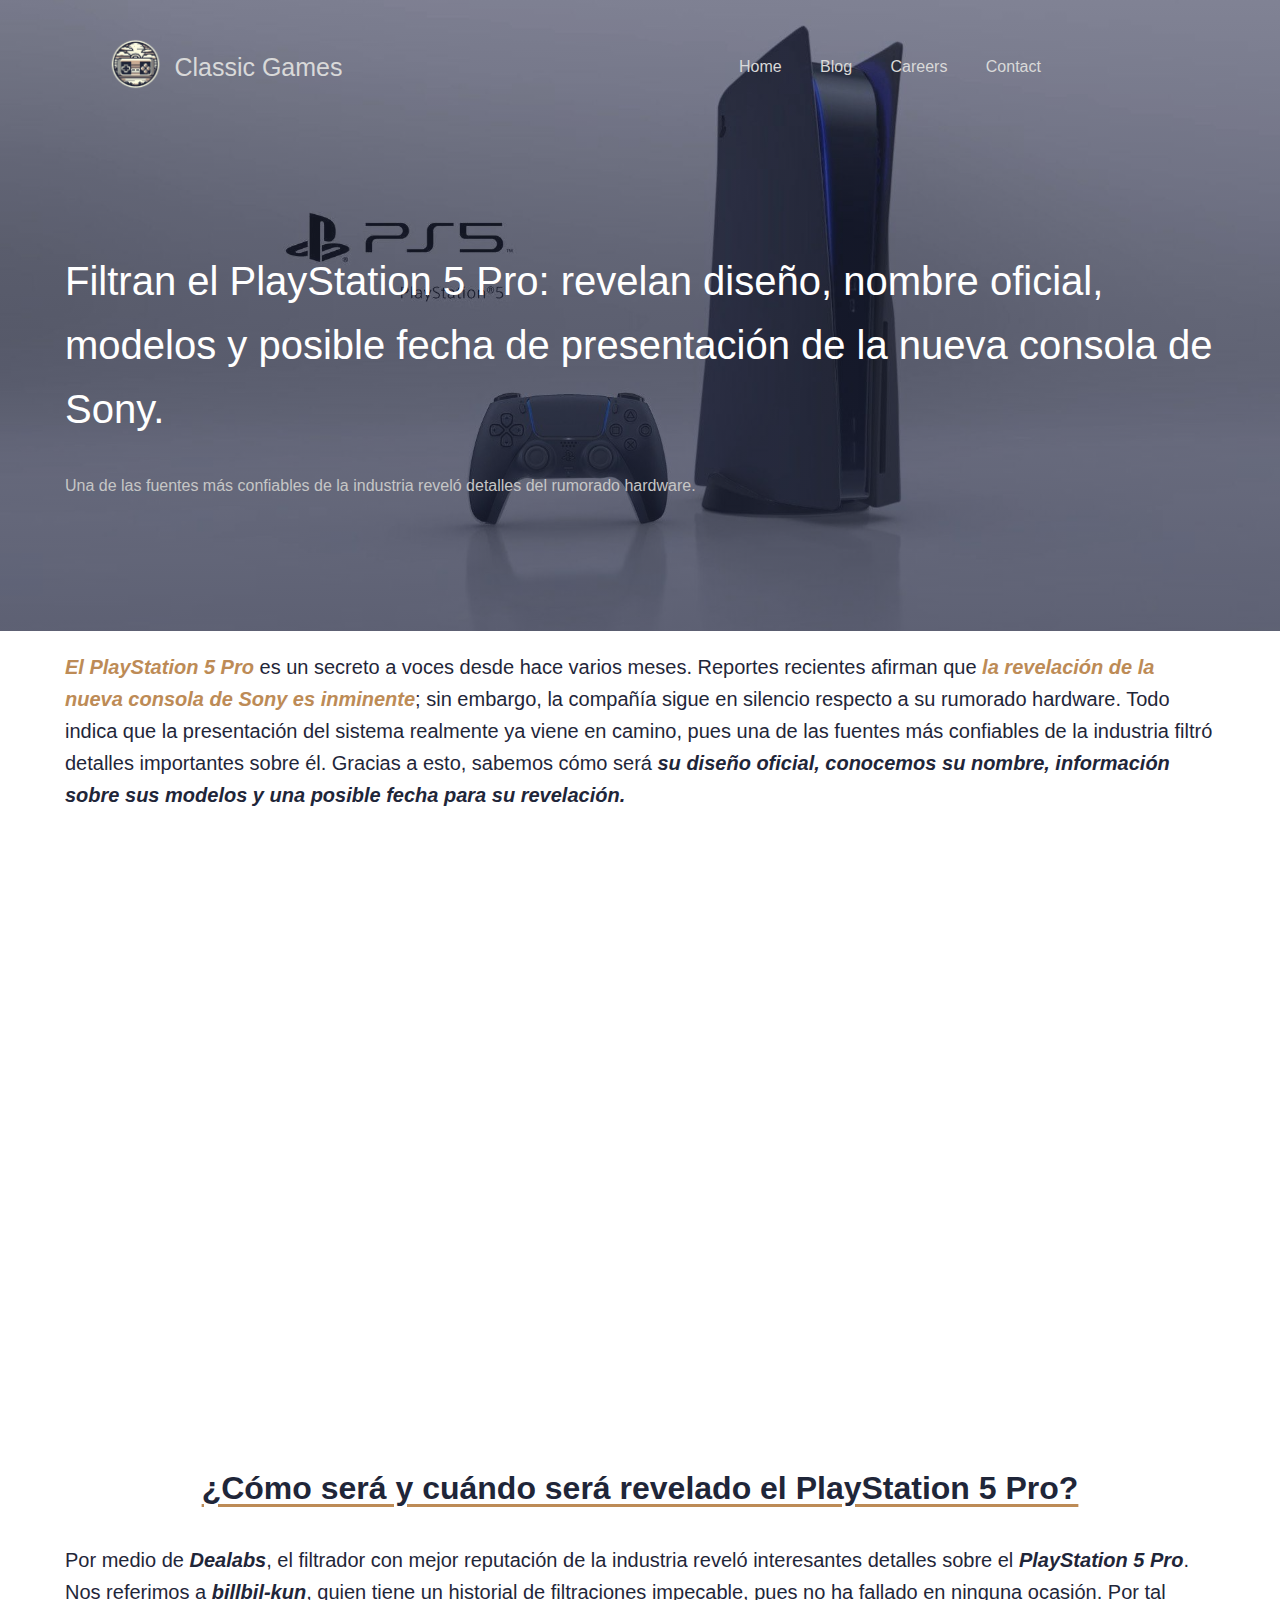
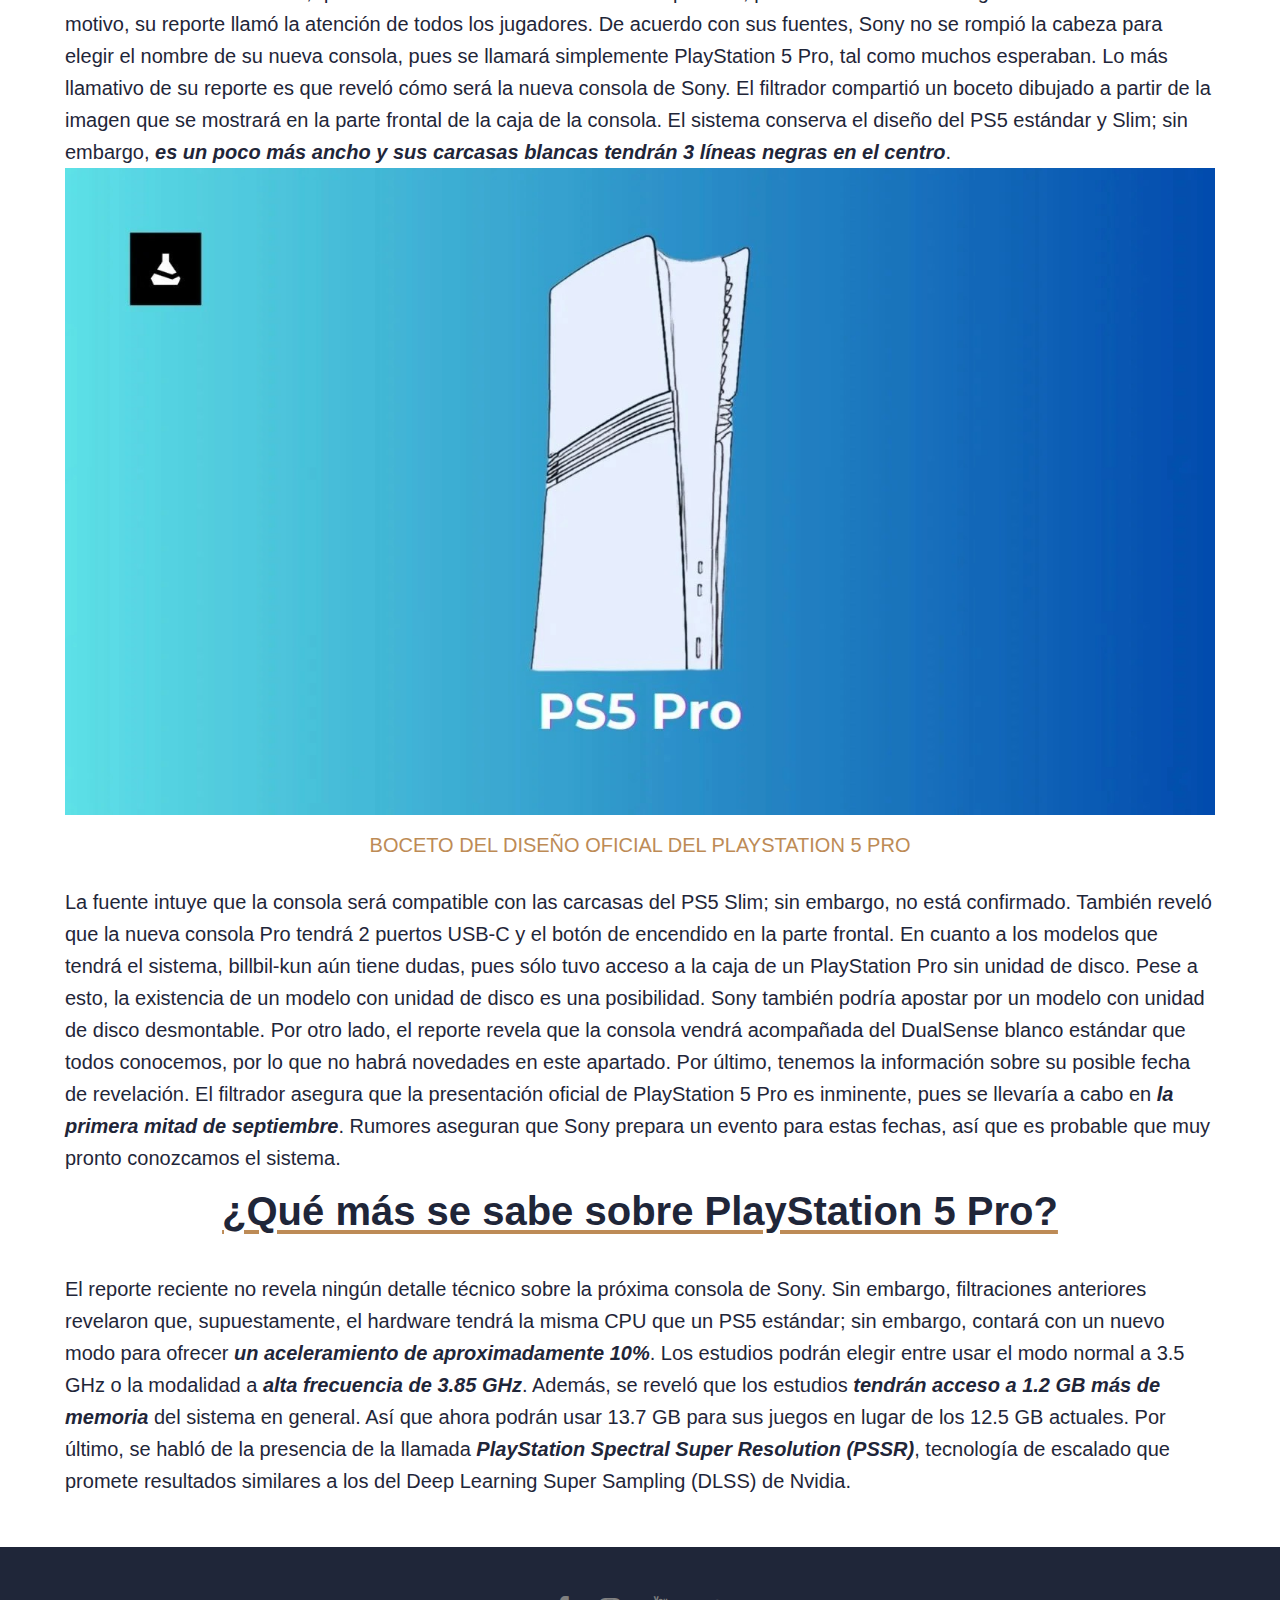
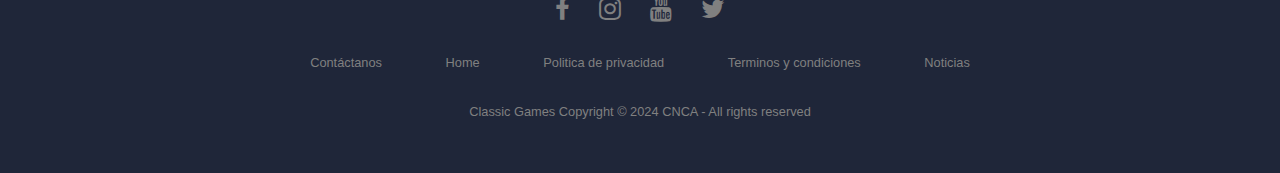
<file: PS5ProNoticia.html>
<!DOCTYPE html>
<html lang="en">

<head>
    <meta charset="UTF-8">
    <meta name="viewport" content="width=device-width, initial-scale=1.0">
    <title>Play Station 5 Pro</title>
    <link rel="stylesheet" href="CSS/Noticias/PS5ProNoti.css">
    <link rel="stylesheet" href="CSS/navbar.css">
    <link rel="stylesheet" href="https://cdnjs.cloudflare.com/ajax/libs/font-awesome/4.7.0/css/font-awesome.min.css">
    <link rel="shortcut icon" href="CSS/Logo.png" />
</head>
<header id="banner" class="header-banner">
    <div id="containerbanner" class="container-width">
        <div class="navigation">
            <header id="navbar">
                <nav class="navbar-container container">
                    <a href="index.html" class="home-link">
                        <div class="navbar-logo">
                            <img src="CSS/Logo.png" alt="">
                        </div>
                        <div class="logotitle">
                            Classic Games
                        </div>
                    </a>
                    <button type="button" id="navbar-toggle" aria-controls="navbar-menu" aria-label="Toggle menu"
                        aria-expanded="false">
                        <span class="icon-bar"></span>
                        <span class="icon-bar"></span>
                        <span class="icon-bar"></span>
                    </button>
                    <div id="navbar-menu" aria-labelledby="navbar-toggle">
                        <ul class="navbar-links">
                            <li class="navbar-item"><a class="navbar-link" href="index.html">Home</a></li>
                            <li class="navbar-item"><a class="navbar-link" href="">Blog</a></li>
                            <li class="navbar-item"><a class="navbar-link" href="">Careers</a></li>
                            <li class="navbar-item"><a class="navbar-link" href="">Contact</a></li>
                        </ul>
                    </div>
                </nav>
            </header>
        </div>
        <div class="lead-title" id="it5fg">Filtran el PlayStation 5 Pro: revelan diseño, nombre oficial, modelos y
            posible fecha de presentación de la nueva consola de Sony.
        </div>
        <div class="sub-lead-title" id="imi3q">Una de las fuentes más confiables de la industria reveló detalles del
            rumorado hardware.
        </div>
</header>
<section id="i8rsq" class="flex-sect">
    <div class="container-width">
        <div class="parrafo">
            <em class="negrita">El PlayStation 5 Pro</em> es un secreto a voces desde hace varios meses. Reportes
            recientes afirman que <em class="negrita">la
                revelación de la nueva consola de Sony es inminente</em>; sin embargo, la compañía sigue en silencio
            respecto a
            su rumorado hardware.

            Todo indica que la presentación del sistema realmente ya viene en camino, pues una de las fuentes más
            confiables de la industria filtró detalles importantes sobre él. Gracias a esto, sabemos cómo será <em>su
                diseño
                oficial, conocemos su nombre, información sobre sus modelos y una posible fecha para su revelación.</em>
        </div>
        <div style="position:relative;padding-bottom:56.25%;height:0;overflow:hidden;">
            <iframe src="https://geo.dailymotion.com/player.html?video=x8wx97g"
                style="width:100%; height:100%; position:absolute; left:0px; top:0px; overflow:hidden; border:none;"
                allowfullscreen title="Dailymotion Video Player" allow="web-share">
            </iframe>
        </div>
        <div class="flex-title">¿Cómo será y cuándo será revelado el PlayStation 5 Pro?</div>
        <div class="parrafo">
            Por medio de <em class="negritas">Dealabs</em>, el filtrador con mejor reputación de la industria reveló
            interesantes detalles sobre
            el <em>PlayStation 5 Pro</em>. Nos referimos a <em>billbil-kun</em>, quien tiene un historial de
            filtraciones impecable, pues
            no ha fallado en ninguna ocasión. Por tal motivo, su reporte llamó la atención de todos los jugadores.

            De acuerdo con sus fuentes, Sony no se rompió la cabeza para elegir el nombre de su nueva consola, pues se
            llamará simplemente PlayStation 5 Pro, tal como muchos esperaban. Lo más llamativo de su reporte es que
            reveló cómo será la nueva consola de Sony.

            El filtrador compartió un boceto dibujado a partir de la imagen que se mostrará en la parte frontal de la
            caja de la consola. El sistema conserva el diseño del PS5 estándar y Slim; sin embargo, <em>es un poco más
                ancho
                y sus carcasas blancas tendrán 3 líneas negras en el centro</em>.
            <div class="dict"><img src="CSS/Noticias/bocetops5.png" alt=""></div>
            <div class="flex-desc">BOCETO DEL DISEÑO OFICIAL DEL PLAYSTATION 5 PRO</div>
            <div class="parrafo">La fuente intuye que la consola será compatible con las carcasas del PS5 Slim; sin
                embargo, no está confirmado. También reveló que la nueva consola Pro tendrá 2 puertos USB-C y el botón
                de encendido en la parte frontal.

                En cuanto a los modelos que tendrá el sistema, billbil-kun aún tiene dudas, pues sólo tuvo acceso a la
                caja de un PlayStation Pro sin unidad de disco. Pese a esto, la existencia de un modelo con unidad de
                disco es una posibilidad. Sony también podría apostar por un modelo con unidad de disco desmontable.

                Por otro lado, el reporte revela que la consola vendrá acompañada del DualSense blanco estándar que
                todos conocemos, por lo que no habrá novedades en este apartado. Por último, tenemos la información
                sobre su posible fecha de revelación.

                El filtrador asegura que la presentación oficial de PlayStation 5 Pro es inminente, pues se llevaría a
                cabo en <em>la primera mitad de septiembre</em>. Rumores aseguran que Sony prepara un evento para estas
                fechas,
                así que es probable que muy pronto conozcamos el sistema.
            </div>
            <div class="flex-title">¿Qué más se sabe sobre PlayStation 5 Pro?</div>
            <div class="parrafo">El reporte reciente no revela ningún detalle técnico sobre la próxima consola de Sony.
                Sin embargo, filtraciones anteriores revelaron que, supuestamente, el hardware tendrá la misma CPU que
                un PS5 estándar; sin embargo, contará con un nuevo modo para ofrecer <em>un aceleramiento de aproximadamente
                10%</em>. Los estudios podrán elegir entre usar el modo normal a 3.5 GHz o la modalidad a <em>alta frecuencia de
                3.85 GHz</em>.

                Además, se reveló que los estudios <em>tendrán acceso a 1.2 GB más de memoria</em> del sistema en general. Así
                que ahora podrán usar 13.7 GB para sus juegos en lugar de los 12.5 GB actuales. Por último, se habló de
                la presencia de la llamada <em>PlayStation Spectral Super Resolution (PSSR)</em>, tecnología de escalado que
                promete resultados similares a los del Deep Learning Super Sampling (DLSS) de Nvidia.</div>
        </div>
    </div>
</section>
<footer>
    <div class="footer">
        <div class="row">
            <a href="#"><i class="fa fa-facebook"></i></a>
            <a href="#"><i class="fa fa-instagram"></i></a>
            <a href="#"><i class="fa fa-youtube"></i></a>
            <a href="#"><i class="fa fa-twitter"></i></a>
        </div>

        <div class="row">
            <ul>
                <li><a href="#">Contáctanos</a></li>
                <li><a href="index.html">Home</a></li>
                <li><a href="#">Politica de privacidad</a></li>
                <li><a href="#">Terminos y condiciones</a></li>
                <li><a href="#">Noticias</a></li>
            </ul>
        </div>

        <div class="row">
            Classic Games Copyright © 2024 CNCA - All rights reserved
        </div>
    </div>
</footer>
</body>
<script src="Js/navbar.js"></script>
</html>
</file>
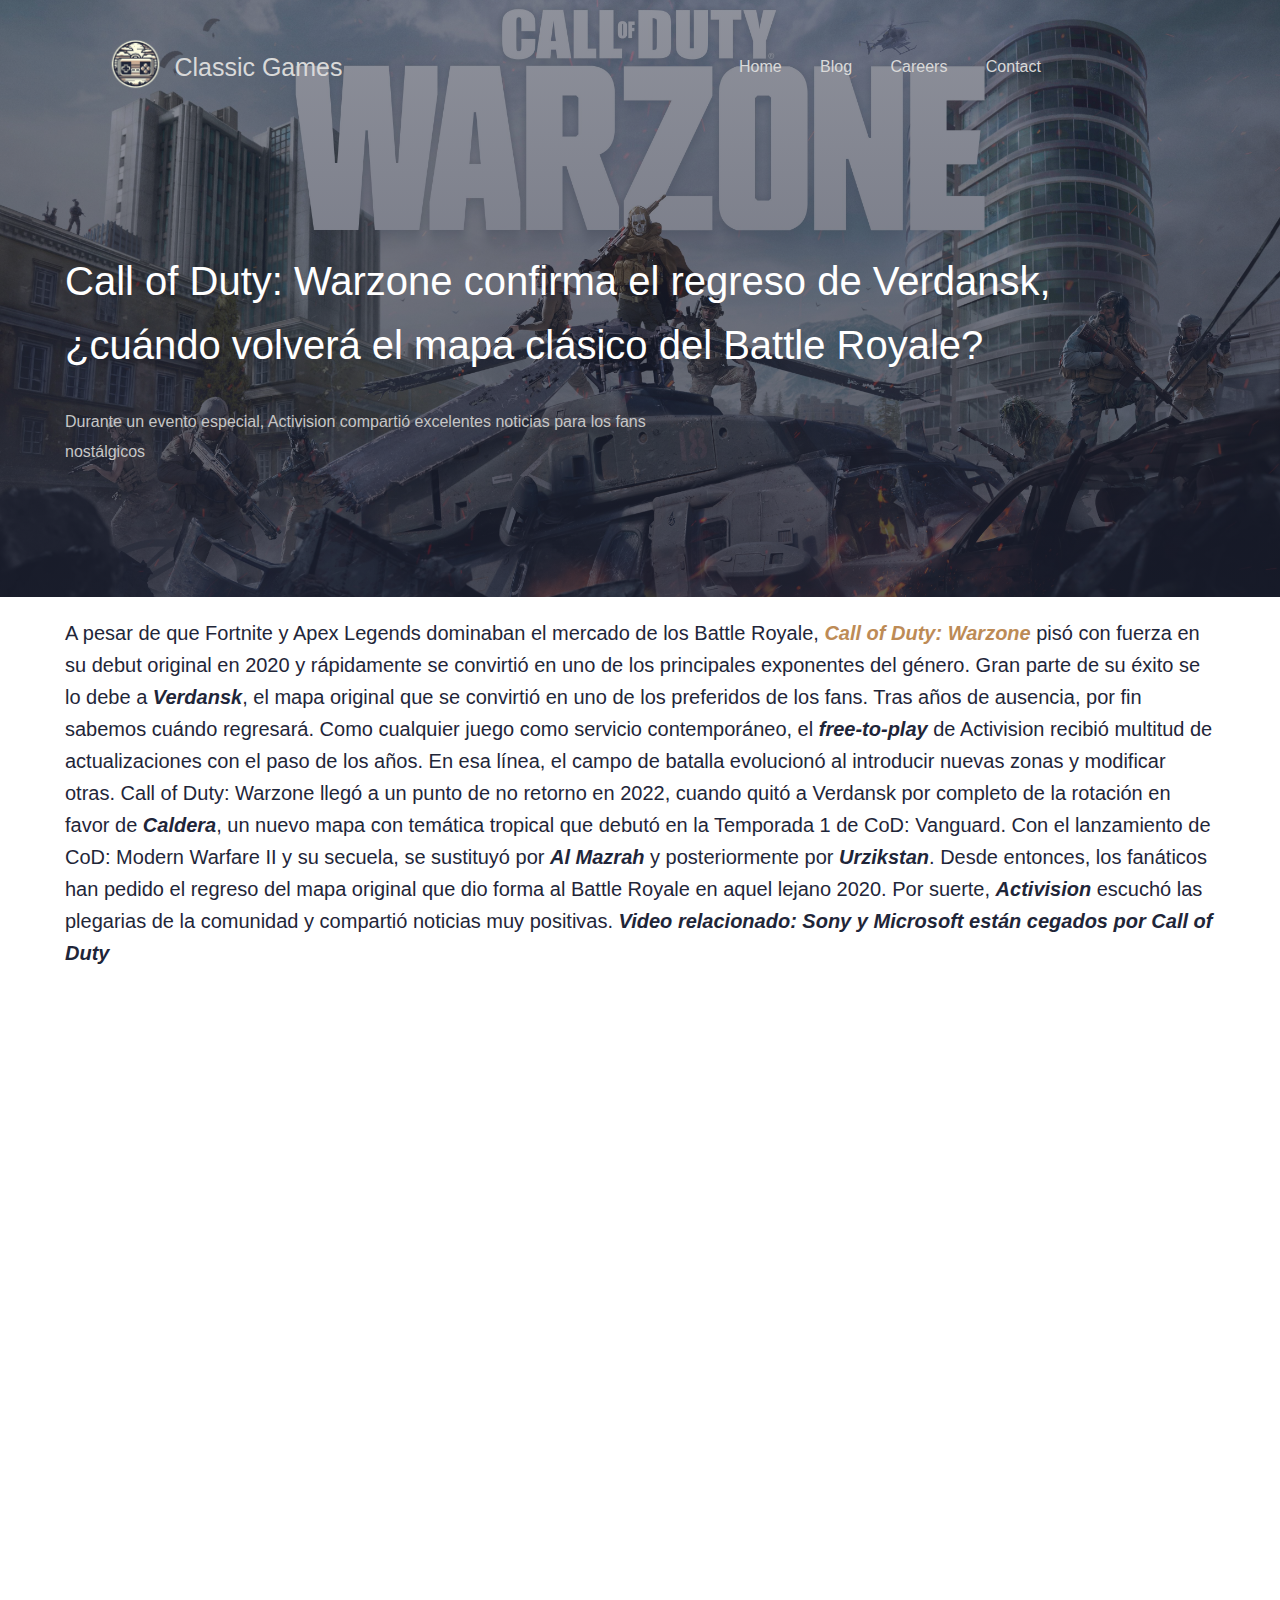
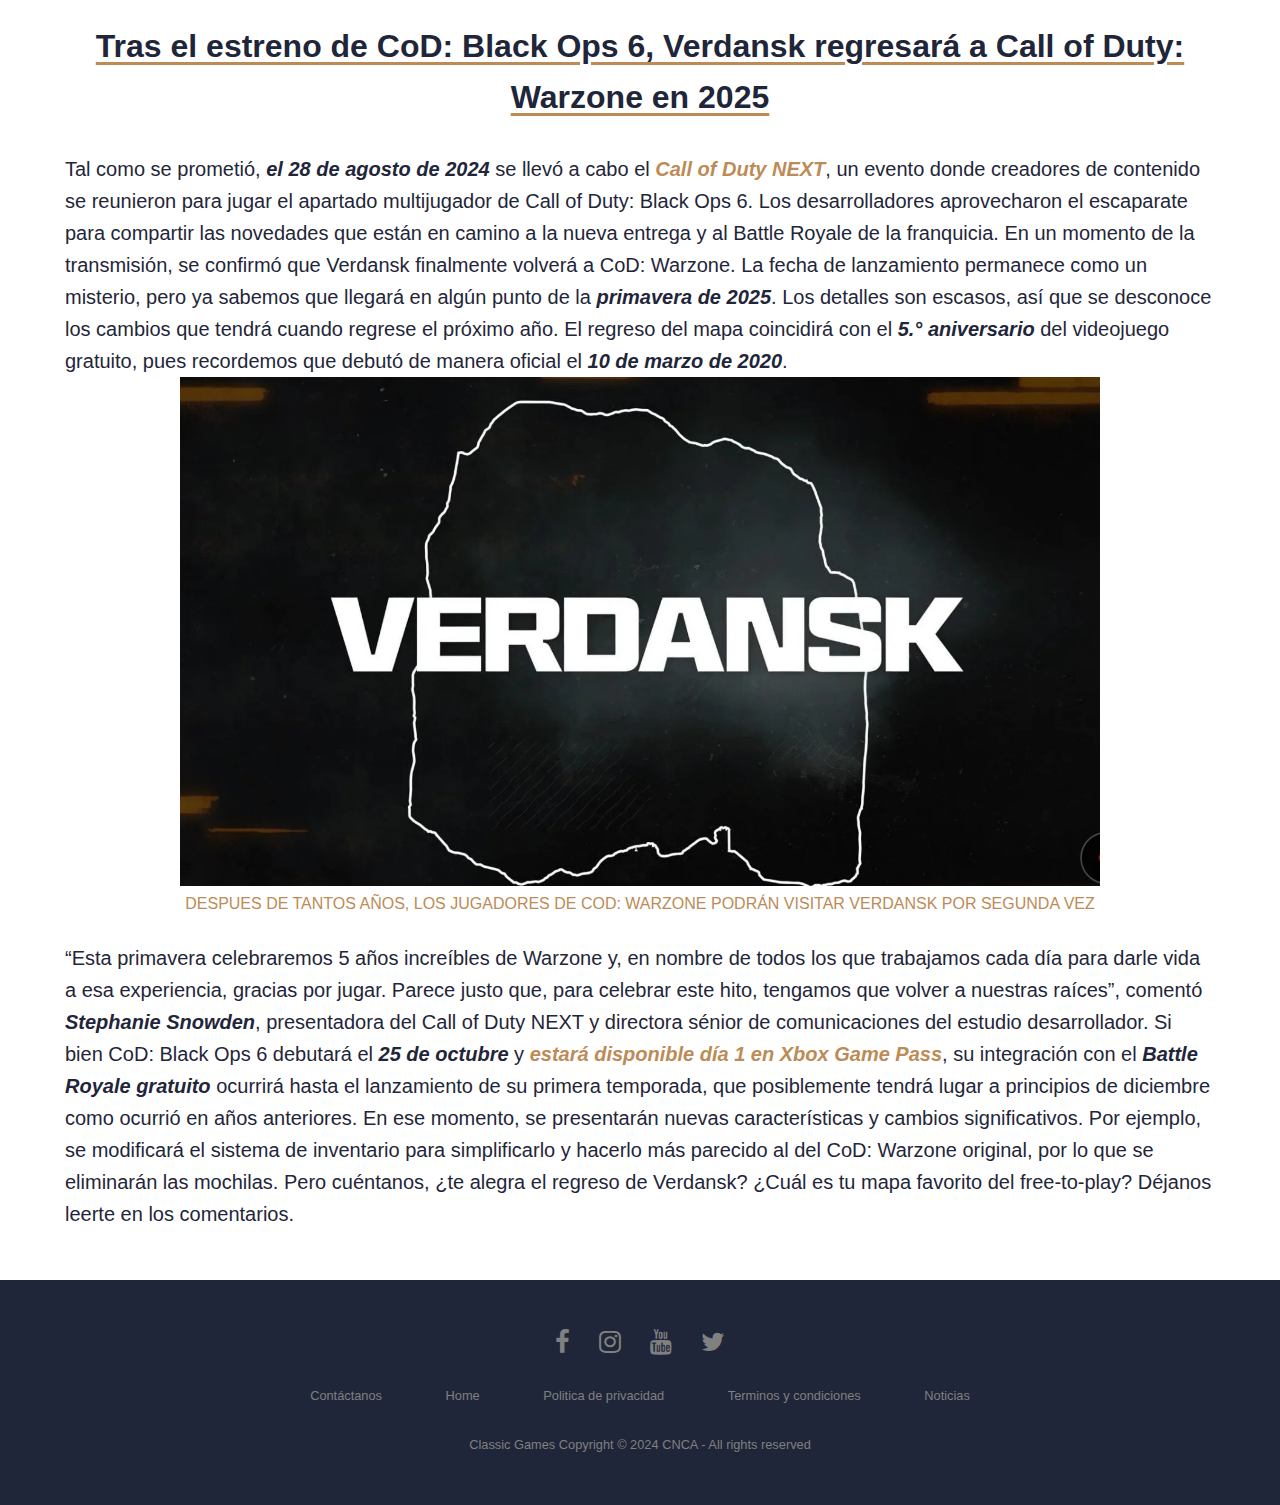
<file: WarzoneNoticia.html>
<!DOCTYPE html>
<html lang="en">

<head>
    <meta charset="UTF-8">
    <meta name="viewport" content="width=device-width, initial-scale=1.0">
    <title>Warzone</title>
    <link rel="stylesheet" href="CSS/WarzoneNoti.css">
    <link rel="stylesheet" href="CSS/navbar.css">
    <link rel="stylesheet" href="https://cdnjs.cloudflare.com/ajax/libs/font-awesome/4.7.0/css/font-awesome.min.css">
    <link rel="shortcut icon" href="CSS/Logo.png" />
</head>
<header id="banner" class="header-banner">
    <div id="containerbanner" class="container-width">
        <div class="navigation">
            <header id="navbar">
                <nav class="navbar-container container">
                    <a href="index.html" class="home-link">
                        <div class="navbar-logo">
                            <img src="CSS/Logo.png" alt="">
                        </div>
                        <div class="logotitle">
                            Classic Games
                        </div>
                    </a>
                    <button type="button" id="navbar-toggle" aria-controls="navbar-menu" aria-label="Toggle menu"
                        aria-expanded="false">
                        <span class="icon-bar"></span>
                        <span class="icon-bar"></span>
                        <span class="icon-bar"></span>
                    </button>
                    <div id="navbar-menu" aria-labelledby="navbar-toggle">
                        <ul class="navbar-links">
                            <li class="navbar-item"><a class="navbar-link" href="index.html">Home</a></li>
                            <li class="navbar-item"><a class="navbar-link" href="">Blog</a></li>
                            <li class="navbar-item"><a class="navbar-link" href="">Careers</a></li>
                            <li class="navbar-item"><a class="navbar-link" href="">Contact</a></li>
                        </ul>
                    </div>
                </nav>
            </header>
        </div>
        <div class="lead-title" id="it5fg">Call of Duty: Warzone confirma el regreso de Verdansk, ¿cuándo volverá el
            mapa clásico del Battle Royale?
        </div>
        <div class="sub-lead-title" id="imi3q">Durante un evento especial, Activision compartió excelentes noticias para
            los fans nostálgicos</div>
</header>
<section id="i8rsq" class="flex-sect">
    <div class="container-width">
        <div class="parrafo">
            A pesar de que Fortnite y Apex Legends dominaban el mercado de los Battle Royale, <em class="negrita">Call of Duty: Warzone</em> pisó
            con fuerza en su debut original en 2020 y rápidamente se convirtió en uno de los principales exponentes del
            género. Gran parte de su éxito se lo debe a <em>Verdansk</em>, el mapa original que se convirtió en uno de los
            preferidos de los fans. Tras años de ausencia, por fin sabemos cuándo regresará.

            Como cualquier juego como servicio contemporáneo, el <em>free-to-play</em> de Activision recibió multitud de
            actualizaciones con el paso de los años. En esa línea, el campo de batalla evolucionó al introducir nuevas
            zonas y modificar otras.

            Call of Duty: Warzone llegó a un punto de no retorno en 2022, cuando quitó a Verdansk por completo de la
            rotación en favor de <em>Caldera</em>, un nuevo mapa con temática tropical que debutó en la Temporada 1 de CoD:
            Vanguard. Con el lanzamiento de CoD: Modern Warfare II y su secuela, se sustituyó por <em>Al Mazrah</em> y
            posteriormente por <em>Urzikstan</em>.

            Desde entonces, los fanáticos han pedido el regreso del mapa original que dio forma al Battle Royale en
            aquel lejano 2020. Por suerte, <em>Activision</em> escuchó las plegarias de la comunidad y compartió noticias muy
            positivas.

            <em>Video relacionado: Sony y Microsoft están cegados por Call of Duty</em>
        </div>
        <div style="position:relative;padding-bottom:56.25%;height:0;overflow:hidden;">
            <iframe src="https://geo.dailymotion.com/player.html?video=x8k1h93"
                style="width:100%; height:100%; position:absolute; left:0px; top:0px; overflow:hidden; border:none;"
                allowfullscreen title="Dailymotion Video Player" allow="web-share">
            </iframe>
        </div>
        <div class="flex-title">Tras el estreno de CoD: Black Ops 6, Verdansk regresará a Call of Duty: Warzone en 2025
        </div>
        <div class="parrafo">
            Tal como se prometió, <em>el 28 de agosto de 2024</em> se llevó a cabo el <em class="negrita">Call of Duty NEXT</em>, un evento donde
            creadores de contenido se reunieron para jugar el apartado multijugador de Call of Duty: Black Ops 6. Los
            desarrolladores aprovecharon el escaparate para compartir las novedades que están en camino a la nueva
            entrega y al Battle Royale de la franquicia.

            En un momento de la transmisión, se confirmó que Verdansk finalmente volverá a CoD: Warzone. La fecha de
            lanzamiento permanece como un misterio, pero ya sabemos que llegará en algún punto de la <em>primavera de 2025</em>.
            Los detalles son escasos, así que se desconoce los cambios que tendrá cuando regrese el próximo año.

            El regreso del mapa coincidirá con el <em>5.° aniversario</em> del videojuego gratuito, pues recordemos que debutó de
            manera oficial el <em>10 de marzo de 2020</em>.
        </div>
        <div class="dict"><img src="CSS/Noticias/mapawarzone.webp" alt=""></div>
        <div class="flex-desc">DESPUES DE TANTOS AÑOS, LOS JUGADORES DE COD: WARZONE PODRÁN VISITAR VERDANSK POR SEGUNDA
            VEZ</div>
        <div class="parrafo">
            “Esta primavera celebraremos 5 años increíbles de Warzone y, en nombre de todos los que trabajamos cada día
            para darle vida a esa experiencia, gracias por jugar. Parece justo que, para celebrar este hito, tengamos
            que volver a nuestras raíces”, comentó <em>Stephanie Snowden</em>, presentadora del Call of Duty NEXT y directora
            sénior de comunicaciones del estudio desarrollador.

            Si bien CoD: Black Ops 6 debutará el <em>25 de octubre</em> y <em class="negrita">estará disponible día 1 en Xbox Game Pass</em>, su
            integración con el <em>Battle Royale gratuito</em> ocurrirá hasta el lanzamiento de su primera temporada, que
            posiblemente tendrá lugar a principios de diciembre como ocurrió en años anteriores. En ese momento, se
            presentarán nuevas características y cambios significativos.

            Por ejemplo, se modificará el <em></em>sistema de inventario</em> para simplificarlo y hacerlo más parecido al del CoD:
            Warzone original, por lo que se eliminarán las mochilas.

            Pero cuéntanos, ¿te alegra el regreso de Verdansk? ¿Cuál es tu mapa favorito del free-to-play? Déjanos
            leerte en los comentarios.
        </div>
    </div>
    </div>
</section>
<footer>
    <div class="footer">
        <div class="row">
            <a href="#"><i class="fa fa-facebook"></i></a>
            <a href="#"><i class="fa fa-instagram"></i></a>
            <a href="#"><i class="fa fa-youtube"></i></a>
            <a href="#"><i class="fa fa-twitter"></i></a>
        </div>

        <div class="row">
            <ul>
                <li><a href="#">Contáctanos</a></li>
                <li><a href="index.html">Home</a></li>
                <li><a href="#">Politica de privacidad</a></li>
                <li><a href="#">Terminos y condiciones</a></li>
                <li><a href="#">Noticias</a></li>
            </ul>
        </div>

        <div class="row">
            Classic Games Copyright © 2024 CNCA - All rights reserved
        </div>
    </div>
</footer>
</body>
<script src="Js/navbar.js"></script>
</html>
</file>
<file: CSS/Noticias/GTAVNoti.css>
* {
    box-sizing: border-box;
  }
  body {
    margin: 0;
  }
  .clearfix{
    clear:both;
  }
  .header-banner{
    padding-top:35px;
    padding-bottom:100px;
    color:#ffffff;
    font-family:Helvetica, serif;
    font-weight:100;
    background-image: linear-gradient(rgb(32, 37, 57, 0.5), rgb(32, 37, 57, 0.7)), url(GTAVI.jpeg);
    background-attachment:scroll, scroll;
    background-position:left top, center center;
    background-repeat:repeat-y, no-repeat;
    background-size:contain, cover;
  }
  .container-width{
    width:90%;
    max-width:1150px;
    margin:0 auto;
  }
  .logo-container{
    float:left;
    width:50%;
  }
  .logo{
    background-color:#fff;
    border-radius:5px;
    width:130px;
    padding:10px;
    min-height:30px;
    text-align:center;
    line-height:30px;
    color:#4d114f;
    font-size:23px;
  }
  .logotitle{
    font-size: 25px;
  }
  .menu{
    float:right;
    width:50%;
  }
  .menu-item{
    float:right;
    font-size:15px;
    color:#eee;
    width:130px;
    padding:10px;
    min-height:50px;
    text-align:center;
    line-height:30px;
    font-weight:400;
  }
  .lead-title{
    margin:150px 0 30px 0;
    font-size:40px;
  }
  .sub-lead-title{
    max-width:650px;
    line-height:30px;
    margin-bottom:30px;
    color:#c6c6c6;
  }
  .lead-btn{
    padding: 5px;
    width: 6.5em;
   margin: 0.5em;
   background: #1f2639;
   color: #fefde8;
   border: none;
   border-radius: 0.625em;
   font-size: 20px;
   font-weight: bold;
   cursor: pointer;
   position: relative;
   z-index: 1;
   overflow: hidden;
   text-align: center;
  }
  .lead-btn:hover{
    color: black;
  }
  .lead-btn::after{
    content: "";
   background: #cbae90;
   color: #1f2639;
   position: absolute;
   z-index: -1;
   left: -20%;
   right: -20%;
   top: 0;
   bottom: 0;
   transform: skewX(-45deg) scale(0, 1);
   transition: all 0.5s;
  }
  .lead-btn:hover:after {
    transform: skewX(-45deg) scale(1, 1);
    -webkit-transition: all 0.5s;
    transition: all 0.5s
   }
  .lead-btn:active::after{
    transition: all 0.2s;
    background-color: #fefde8;
    color:#cbae90;
  }
  .parrafo{
    padding-top: 20px;
    font-size: 20px;
    color: #1f2639;
  }
em{
    font-style:italic;
    font-weight: bold;
  } 
  .negrita{
    color: #bd8b56;
  } 
  .video{
    width: 100%;
    padding-top: 25px;
    padding-bottom: 25px;
    display: flex;
    justify-content: center;
  } 
  iframe{
    width: 70%;
    height: 455px;
  }
  .flex-title{
    text-decoration: underline;
    text-underline-offset: 5px;
    text-decoration-color:#bd8b56 ;
    margin-bottom:5px;
    font-size:2em;
    text-align:center;
    font-weight:700;
    color: #1f2639;
    padding:5px;
  }
  .dict{
    display: flex;
    justify-content: center;
    margin-top: 20px;
  }
  .flex-desc{
    font-size:1em;
    color:#bd8b56;
    text-align:center;
    padding:5px;
  }
  .cards{
    padding:20px 0;
    display:flex;
    justify-content:space-around;
    flex-flow:wrap;
  }
  .card{
    background-color:white;
    height:300px;
    width:300px;
    margin-bottom:30px;
    box-shadow:0 1px 2px 0 rgba(0, 0, 0, 0.2);
    border-radius:2px;
    transition:all 0.5s ease;
    font-weight:100;
    overflow:hidden;
  }
  .card:hover{
    margin-top:-5px;
    box-shadow:0 20px 30px 0 rgba(0, 0, 0, 0.2);
  }
  .card-header{
    height:155px;
    background-image:url("https://via.placeholder.com/350x250/78c5d6/fff");
    background-size:cover;
    background-position:center center;
  }
  .card-header.ch2{
    background-image:url("https://via.placeholder.com/350x250/459ba8/fff");
  }
  .card-header.ch3{
    background-image:url("https://via.placeholder.com/350x250/79c267/fff");
  }
  .card-header.ch4{
    background-image:url("https://via.placeholder.com/350x250/c5d647/fff");
  }
  .card-header.ch5{
    background-image:url("https://via.placeholder.com/350x250/f28c33/fff");
  }
  .card-header.ch6{
    background-image:url("https://via.placeholder.com/350x250/e868a2/fff");
  }
  .card-body{
    padding:15px 15px 5px 15px;
    color:#555;
  }
  .card-title{
    font-size:1.4em;
    margin-bottom:5px;
  }
  .card-sub-title{
    color:#b3b3b3;
    font-size:1em;
    margin-bottom:15px;
  }
  .card-desc{
    font-size:0.85rem;
    line-height:17px;
  }
  #containerbanner{
    float:none;
  }
  #idgo47{
    color:black;
    height:50%;
    padding:0px 0px 0px 0;
    width:9%;
  }
  .footer{
    margin-top: 50px;
    background:#1f2639;
    padding:30px 0px;
    font-family: Arial, Helvetica, sans-serif;
    text-align:center;
    }
    
    .footer .row{
    width:100%;
    margin:1% 0%;
    padding:0.6% 0%;
    color:gray;
    font-size:0.8em;
    }
    
    .footer .row a{
    text-decoration:none;
    color:gray;
    transition:0.5s;
    }
    
    .footer .row a:hover{
    color:#fff;
    }
    
    .footer .row ul{
    width:100%;
    }
    
    .footer .row ul li{
    display:inline-block;
    margin:0px 30px;
    }
    
    .footer .row a i{
    font-size:2em;
    margin:0% 1%;
    }
    
    @media (max-width:720px){
    .footer{
    text-align:left;
    padding:5%;
    }
    .footer .row ul li{
    display:block;
    margin:10px 0px;
    text-align:left;
    }
    .footer .row a i{
    margin:0% 3%;
    }
    }
</file>
<file: CSS/navbar.css>
:root {
  --navbar-bg-color: hsl(0, 0%, 15%);
  --navbar-text-color: hsl(0, 0%, 85%);
  --navbar-text-color-focus: #21283b;
  --navbar-bg-contrast: #cdaf97;
}
* {
  box-sizing: border-box;
  margin: 0;
  padding: 0;
}
body {
  height: 100vh;
  font-family: Arial, Helvetica, sans-serif;
  line-height: 1.6;
}
.container {
  max-width: 1000px;
  padding-left: 1.4rem;
  padding-right: 1.4rem;
  margin-left: auto;
  margin-right: auto;
}
#navbar {
  --navbar-height: 64px;
  width: 90%;
  position: relative;
  height: var(--navbar-height);
  left: 0;
  right: 0;
}
.navbar-container {
  display: flex;
  justify-content: space-between;
  height: 100%;
  align-items: center;
}
.navbar-item {
  margin: 0.4em;
  width: 100%;
}

.home-link,
.navbar-link {
  color: var(--navbar-text-color);
  text-decoration: none;
  display: flex;
  font-weight: 400;
  align-items: center;
}



.navbar-link {
  justify-content: center;
  width: 100%;
  padding: 0.4em 0.8em;
  border-radius: 5px;
}

.navbar-link:is(:focus, :hover) {
  color: var(--navbar-text-color-focus);
  background-color: var(--navbar-bg-contrast);
}
.navbar-logo {
  border-radius: 50%;
  width: 10%;
  height: 10%;
  margin-right: 0.5em;
  img {
    width: 100%;
    height: 100%;
  }
}
#navbar-toggle {
  cursor: pointer;
  border: none;
  background-color: transparent;
  width: 40px;
  height: 40px;
  display: flex;
  align-items: center;
  justify-content: center;
  flex-direction: column;
}
.icon-bar {
  display: block;
  width: 25px;
  height: 4px;
  margin: 2px;
  background-color: var(--navbar-text-color);
}
#navbar-toggle:is(:focus, :hover) .icon-bar {
  background-color: var(--navbar-text-color-focus);
}
#navbar-toggle[aria-expanded="true"] .icon-bar:is(:first-child, :last-child) {
  position: absolute;
  margin: 0;
  width: 30px;
}
#navbar-toggle[aria-expanded="true"] .icon-bar:first-child {
  transform: rotate(45deg);
}
#navbar-toggle[aria-expanded="true"] .icon-bar:nth-child(2) {
  opacity: 0;
}
#navbar-toggle[aria-expanded="true"] .icon-bar:last-child {
  transform: rotate(-45deg);
}
#navbar-menu {
  position: fixed;
  top: var(--navbar-height);
  bottom: 0;
  opacity: 0;
  visibility: hidden;
  left: 0;
  right: 0;
}
#navbar-toggle[aria-expanded="true"] + #navbar-menu {
  background-color: rgba(0, 0, 0, 0.4);
  opacity: 1;
  visibility: visible;
}
.navbar-links {
  list-style: none;
  position: absolute;
  display: flex;
  flex-direction: column;
  align-items: center;
  left: 0;
  right: 0;
  margin: 1.4rem;
  border-radius: 5px;
}

#navbar-toggle[aria-expanded="true"] + #navbar-menu .navbar-links {
  padding: 1em;
}
@media screen and (min-width: 700px) {
  #navbar-toggle,
  #navbar-toggle[aria-expanded="true"] {
    display: none;
  }

  #navbar-menu,
  #navbar-toggle[aria-expanded="true"] #navbar-menu {
    visibility: visible;
    opacity: 1;
    position: static;
    display: block;
    height: 100%;
  }

  .navbar-links,
  #navbar-toggle[aria-expanded="true"] #navbar-menu .navbar-links {
    margin: 0;
    padding: 0;
    box-shadow: none;
    position: static;
    flex-direction: row;
    width: 100%;
    height: 100%;
  }
}
</file>
<file: CSS/CSSN64/cardn64.css>
.wrapper {
  display: flex;
  flex-flow: row wrap;
  justify-content: center;
}

.card {
  width: 420px;
  height: 340px;
  margin: 1em;
  perspective: 1500px;
}

.card .content {
  position: relative;
  width: 100%;
  height: 100%;
  transform-style: preserve-3d;
  transition: transform 0.8s cubic-bezier(0.75, 0, 0.85, 1);
}

.more {
  display: none;
}

.more:checked~.content {
  transform: rotateY(180deg);
}

.front,
.back {
  position: absolute;
  top: 0;
  left: 0;
  width: 100%;
  height: 100%;
  backface-visibility: hidden;
  transform-style: preserve-3d;
  border-radius: 6px;
}

.front .inner,
.back .inner {
  height: 100%;
  display: grid;
  padding: 1.5em;
  transform: translateZ(80px) scale(0.94);
}

.front {
  background-color: #fff;
  background-size: cover;
  background-position: center center;
}

.front:after {
  content: '';
  position: absolute;
  top: 0;
  left: 0;
  width: 100%;
  height: 100%;
  display: block;
  border-radius: 6px;
  backface-visibility: hidden;
  background: linear-gradient(40deg, rgba(38, 0, 255, 0.3), rgba(229, 255, 0, 0.2));
}

.front .inner {
  grid-template-rows: 5fr 1fr 1fr 2fr 1fr;
  justify-items: center;
}

.front h2 {
  grid-row: 2;
  margin-bottom: 0.3em;
  text-transform: uppercase;
  letter-spacing: 3px;
  color: #fff;
  font-weight: 500;
  text-shadow: 0 0 6px rgba(0, 0, 0, 0.1);
}

.front .rating {
  grid-row: 3;
  color: rgba(255, 255, 255, 0.8);
  font-size: 14px;
  display: flex;
  flex-flow: row nowrap;
}

.front .rating i {
  margin: 0 1px;
}

.back {
  transform: rotateY(180deg);
  background-color: hsl(0, 3%, 94%);
  ;
  border: 2px solid #ffffff;
}

.back .inner {
  grid-template-rows: 1fr 2fr 1fr 2fr 14fr 1fr 1fr;
  grid-template-columns: repeat(4, auto);
  grid-column-gap: 0.8em;
  justify-items: center;
}

.back .info {
  position: relative;
  display: flex;
  align-items: center;
  color: #6f6f6f;
  grid-row: 3;
}

.back .info:not(:first-of-type):before {
  content: '';
  position: absolute;
  left: -0.9em;
  height: 18px;
  width: 1px;
  background-color: #ccc;
}

.back .info span {
  font-size: 2em;
  font-weight: 700;
}

.back .info i {
  font-size: 1.2em;
}

.back .info i:before {
  background: linear-gradient(40deg, #6f6f6f, #6f6f6f);
  -webkit-text-fill-color: transparent;

}

.back .info .icon {
  margin-left: 0.3em;
}

.back .info .icon span {
  display: block;
  margin-top: -0.25em;
  font-size: 0.8em;
  font-weight: 600;
  white-space: nowrap;
}

.back .description {
  grid-row: 5;
  grid-column: 1/-1;
  font-size: 0.86em;
  border-radius: 5px;
  font-weight: 600;
  line-height: 1.4em;
  overflow: auto;
  color: #6f6f6f;
  padding-right: 10px;
}

.back .location,
.back .price {
  font-weight: 600;
  color: #6f6f6f;
  grid-row: 1;
  font-size: 0.86em;
}

.back .location {
  grid-column: 1/3;
  justify-self: left;
}

.back .price {
  grid-column: 3/-1;
  justify-self: right;
}

.back .button {
  grid-column: 1/-1;
  justify-self: center;
}

.button {
  grid-row: -1;
  text-transform: uppercase;
  letter-spacing: 1px;
  font-weight: 600;
  cursor: pointer;
  display: block;
  padding: 0 1.5em;
  height: 3em;
  line-height: 2.9em;
  min-width: 3em;
  background-color: transparent;
  border: solid 2px #fff;
  color: #fff;
  border-radius: 4px;
  text-align: center;
  left: 50%;
  backface-visibility: hidden;
  transition: 0.3s ease-in-out;
  text-shadow: 0 0 6px rgba(0, 0, 0, 0.3);
}

.button:hover {
  background-color: #fff;
  box-shadow: 0 0 50px rgba(0, 0, 0, 0.5);
  text-shadow: none;
  color: #2b1e52;
}

.button.return {
  line-height: 3em;
  color: #6f6f6f;
  border-color: #201a41;
  text-shadow: none;
}

.button.return:hover {
  background-color: #6f6f6f;
  color: #fff;
  box-shadow: none;
}

::-webkit-scrollbar {
  width: 5px;
}

::-webkit-scrollbar-track {
  background: #f1f1f1;
}

::-webkit-scrollbar-thumb {
  background: #a8a8a8;
}

::-webkit-scrollbar-thumb:hover {
  background: #6f6f6f;
}
</file>
<file: CSS/CSSN64/footern64.css>
.footer {
    margin-top: 50px;
    background: #6f6f6f;
    padding: 30px 0px;
    font-family: Arial, Helvetica, sans-serif;
    text-align: center;
}

.footer .row {
    width: 100%;
    margin: 1% 0%;
    padding: 0.6% 0%;
    color: #331e6e;
    font-size: 0.8em;
}

.footer .row a {
    text-decoration: none;
    color: #331e6e;
    transition: 0.5s;
}

.footer .row a:hover {
    color: #fff;
}

.footer .row ul {
    width: 100%;
}

.footer .row ul li {
    display: inline-block;
    margin: 0px 30px;
}

.footer .row a i {
    font-size: 2em;
    margin: 0% 1%;
}

@media (max-width:720px) {
    .footer {
        text-align: left;
        padding: 5%;
    }

    .footer .row ul li {
        display: block;
        margin: 10px 0px;
        text-align: left;
    }

    .footer .row a i {
        margin: 0% 3%;
    }
}
</file>
<file: CSS/CSSN64/navbarn64.css>
:root {
  --navbar-bg-color: hsl(0, 0%, 15%);
  --navbar-text-color: hsl(0, 0%, 85%);
  --navbar-text-color-focus: #21283b;
  --navbar-bg-contrast: #ffffff;
}

* {
  box-sizing: border-box;
  margin: 0;
  padding: 0;
}

body {
  height: 100vh;
  font-family: Arial, Helvetica, sans-serif;
  line-height: 1.6;
}

.container {
  max-width: 1000px;
  padding-left: 1.4rem;
  padding-right: 1.4rem;
  margin-left: auto;
  margin-right: auto;
}

#navbar {
  --navbar-height: 64px;
  width: 90%;
  position: relative;
  height: var(--navbar-height);
  left: 0;
  right: 0;
}

.navbar-container {
  display: flex;
  justify-content: space-between;
  height: 100%;
  align-items: center;
}

.navbar-item {
  margin: 0.4em;
  width: 100%;
}

.home-link,
.navbar-link {
  color: var(--navbar-text-color);
  text-decoration: none;
  display: flex;
  font-weight: 400;
  align-items: center;
}



.navbar-link {
  justify-content: center;
  width: 100%;
  padding: 0.4em 0.8em;
  border-radius: 5px;
}

.navbar-link:is(:focus, :hover) {
  color: var(--navbar-text-color-focus);
  background-color: var(--navbar-bg-contrast);
}

.navbar-logo {
  border-radius: 50%;
  width: 10%;
  height: 10%;
  margin-right: 0.5em;

  img {
    width: 100%;
    height: 100%;
  }
}

#navbar-toggle {
  cursor: pointer;
  border: none;
  background-color: transparent;
  width: 40px;
  height: 40px;
  display: flex;
  align-items: center;
  justify-content: center;
  flex-direction: column;
}

.icon-bar {
  display: block;
  width: 25px;
  height: 4px;
  margin: 2px;
  background-color: var(--navbar-text-color);
}

#navbar-toggle:is(:focus, :hover) .icon-bar {
  background-color: var(--navbar-text-color-focus);
}

#navbar-toggle[aria-expanded="true"] .icon-bar:is(:first-child, :last-child) {
  position: absolute;
  margin: 0;
  width: 30px;
}

#navbar-toggle[aria-expanded="true"] .icon-bar:first-child {
  transform: rotate(45deg);
}

#navbar-toggle[aria-expanded="true"] .icon-bar:nth-child(2) {
  opacity: 0;
}

#navbar-toggle[aria-expanded="true"] .icon-bar:last-child {
  transform: rotate(-45deg);
}

#navbar-menu {
  position: fixed;
  top: var(--navbar-height);
  bottom: 0;
  opacity: 0;
  visibility: hidden;
  left: 0;
  right: 0;
}

#navbar-toggle[aria-expanded="true"]+#navbar-menu {
  background-color: rgba(0, 0, 0, 0.4);
  opacity: 1;
  visibility: visible;
}

.navbar-links {
  list-style: none;
  position: absolute;
  display: flex;
  flex-direction: column;
  align-items: center;
  left: 0;
  right: 0;
  margin: 1.4rem;
  border-radius: 5px;
}

#navbar-toggle[aria-expanded="true"]+#navbar-menu .navbar-links {
  padding: 1em;
}

@media screen and (min-width: 700px) {

  #navbar-toggle,
  #navbar-toggle[aria-expanded="true"] {
    display: none;
  }

  #navbar-menu,
  #navbar-toggle[aria-expanded="true"] #navbar-menu {
    visibility: visible;
    opacity: 1;
    position: static;
    display: block;
    height: 100%;
  }

  .navbar-links,
  #navbar-toggle[aria-expanded="true"] #navbar-menu .navbar-links {
    margin: 0;
    padding: 0;
    box-shadow: none;
    position: static;
    flex-direction: row;
    width: 100%;
    height: 100%;
  }
}
</file>
<file: CSS/CSSN64/principaln64.css>
* {
  box-sizing: border-box;
}

body {
  margin: 0;
}

.titulo {
  padding-top: 5%;
  text-align: center;
  font-size: 50px;
  font-family: Helvetica, serif;
  font-weight: 100;
  color: #121144;
  text-decoration: underline;
  text-decoration-color: #929492;
  text-underline-offset: 10px;
  border-radius: 10px;


  img {
    filter: drop-shadow(5px 5px 5px #2f439c);
    align-items: center;
    width: 40%;
    height: 40%;
  }
}

.clearfix {
  clear: both;
}

.header-banner {
  padding-top: 35px;
  padding-bottom: 100px;
  height: auto;
  color: #ffffff;
  font-family: Helvetica, serif;
  font-weight: 100;
  background-image: linear-gradient(rgb(32, 37, 57, 0.5), rgb(32, 37, 57, 0.7)), url(imagenes/bannernintendo64.jpg);
  background-attachment: scroll, scroll;
  background-position: left top, center center;
  background-repeat: repeat-y, no-repeat;
  background-size: contain, cover;
}

.container-width {

  width: 90%;
  max-width: 1150px;
  margin: 0 auto;
}

.logo-container {
  float: left;
  width: 50%;
}

.logo {
  background-color: #fff;
  border-radius: 5px;
  width: 130px;
  padding: 10px;
  min-height: 30px;
  text-align: center;
  line-height: 30px;
  color: #4d114f;
  font-size: 23px;
}

.logotitle {

  font-size: 25px;
}

.menu {
  float: right;
  width: 50%;
}

.menu-item {
  float: right;
  font-size: 15px;
  color: #eee;
  width: 130px;
  padding: 10px;
  min-height: 50px;
  text-align: center;
  line-height: 30px;
  font-weight: 400;
}

.lead-title {
  margin: 20% 0 30px 0;
  font-size: 40px;
}

.sub-lead-title {
  max-width: 650px;
  line-height: 30px;
  margin-bottom: 30px;
  color: #c6c6c6;
}

.parrafo {
  display: flex;
  padding: 50px;
  font-size: 20px;
  color: black;
  border-radius: 10px;
  background-color: rgb(32, 37, 57, 0.1);
}

.flex-sect {
  background-color: hsl(0, 0%, 100%);
  font-family: Helvetica, serif;
  padding-top: 100px 0;
  padding-bottom: 100px;


}

.flex-title {
  text-decoration: underline;
  text-decoration-color: #555;
  text-underline-offset: 10px;
  margin-bottom: 15px;
  font-size: 2em;
  text-align: center;
  font-weight: 700;
  color: #3b3a66;
  padding: 5px;
}

.flex-desc {
  margin-bottom: 55px;
  font-size: 1em;
  color: rgba(0, 0, 0, 0.5);
  text-align: center;
  padding: 5px;

}

#containerbanner {
  float: none;
}

#idgo47 {
  color: black;
  height: 50%;
  padding: 0px 0px 0px 0;
  width: 9%;
}
</file>
<file: CSS/CSSPS2/cardsps2.css>
.wrapper {
  display: flex;
  flex-flow: row wrap;
  justify-content: center;
}

.card {
  width: 420px;
  height: 340px;
  margin: 1em;
  perspective: 1500px;
}

.card .content {
  position: relative;
  width: 100%;
  height: 100%;
  transform-style: preserve-3d;
  transition: transform 0.8s cubic-bezier(0.75, 0, 0.85, 1);
}

.more {
  display: none;
}

.more:checked~.content {
  transform: rotateY(180deg);
}

.front,
.back {
  position: absolute;
  top: 0;
  left: 0;
  width: 100%;
  height: 100%;
  backface-visibility: hidden;
  transform-style: preserve-3d;
  border-radius: 6px;
}

.front .inner,
.back .inner {
  height: 100%;
  display: grid;
  padding: 1.5em;
  transform: translateZ(80px) scale(0.94);
}

.front {
  background-color: #fff;
  background-size: cover;
  background-position: center center;
}

.front:after {
  content: '';
  position: absolute;
  top: 0;
  left: 0;
  width: 100%;
  height: 100%;
  display: block;
  border-radius: 6px;
  backface-visibility: hidden;
  background: linear-gradient(40deg, rgba(38, 0, 255, 0.3), rgba(229, 255, 0, 0.2));
}

.front .inner {
  grid-template-rows: 5fr 1fr 1fr 2fr 1fr;
  justify-items: center;
}

.front h2 {
  grid-row: 2;
  margin-bottom: 0.3em;
  text-transform: uppercase;
  letter-spacing: 3px;
  color: #fff;
  font-weight: 500;
  text-shadow: 0 0 6px rgba(0, 0, 0, 0.1);
}

.front .rating {
  grid-row: 3;
  color: rgba(255, 255, 255, 0.8);
  font-size: 14px;
  display: flex;
  flex-flow: row nowrap;
}

.front .rating i {
  margin: 0 1px;
}

.back {
  transform: rotateY(180deg);
  background-color: hsl(0, 3%, 94%);
  ;
  border: 2px solid #ffffff;
}

.back .inner {
  grid-template-rows: 1fr 2fr 1fr 2fr 14fr 1fr 1fr;
  grid-template-columns: repeat(4, auto);
  grid-column-gap: 0.8em;
  justify-items: center;
}

.back .info {
  position: relative;
  display: flex;
  align-items: center;
  color: #6f6f6f;
  grid-row: 3;
}

.back .info:not(:first-of-type):before {
  content: '';
  position: absolute;
  left: -0.9em;
  height: 18px;
  width: 1px;
  background-color: #ccc;
}

.back .info span {
  font-size: 2em;
  font-weight: 700;
}

.back .info i {
  font-size: 1.2em;
}

.back .info i:before {
  background: linear-gradient(40deg, #6f6f6f, #6f6f6f);
  -webkit-text-fill-color: transparent;

}

.back .info .icon {
  margin-left: 0.3em;
}

.back .info .icon span {
  display: block;
  margin-top: -0.25em;
  font-size: 0.8em;
  font-weight: 600;
  white-space: nowrap;
}

.back .description {
  grid-row: 5;
  grid-column: 1/-1;
  font-size: 0.86em;
  border-radius: 5px;
  font-weight: 600;
  line-height: 1.4em;
  overflow: auto;
  color: #6f6f6f;
  padding-right: 10px;
}

.back .location,
.back .price {
  font-weight: 600;
  color: #6f6f6f;
  grid-row: 1;
  font-size: 0.86em;
}

.back .location {
  grid-column: 1/3;
  justify-self: left;
}

.back .price {
  grid-column: 3/-1;
  justify-self: right;
}

.back .button {
  grid-column: 1/-1;
  justify-self: center;
}

.button {
  grid-row: -1;
  text-transform: uppercase;
  letter-spacing: 1px;
  font-weight: 600;
  cursor: pointer;
  display: block;
  padding: 0 1.5em;
  height: 3em;
  line-height: 2.9em;
  min-width: 3em;
  background-color: transparent;
  border: solid 2px #fff;
  color: #fff;
  border-radius: 4px;
  text-align: center;
  left: 50%;
  backface-visibility: hidden;
  transition: 0.3s ease-in-out;
  text-shadow: 0 0 6px rgba(0, 0, 0, 0.3);
}

.button:hover {
  background-color: #fff;
  box-shadow: 0 0 50px rgba(0, 0, 0, 0.5);
  text-shadow: none;
  color: #2b1e52;
}

.button.return {
  line-height: 3em;
  color: #6f6f6f;
  border-color: #201a41;
  text-shadow: none;
}

.button.return:hover {
  background-color: #6f6f6f;
  color: #fff;
  box-shadow: none;
}

::-webkit-scrollbar {
  width: 5px;
}

::-webkit-scrollbar-track {
  background: #f1f1f1;
}

::-webkit-scrollbar-thumb {
  background: #a8a8a8;
}

::-webkit-scrollbar-thumb:hover {
  background: #6f6f6f;
}
</file>
<file: CSS/CSSPS2/footersps2.css>
.footer {
    margin-top: 50px;
    background: #6f6f6f;
    padding: 30px 0px;
    font-family: Arial, Helvetica, sans-serif;
    text-align: center;
}

.footer .row {
    width: 100%;
    margin: 1% 0%;
    padding: 0.6% 0%;
    color: #331e6e;
    font-size: 0.8em;
}

.footer .row a {
    text-decoration: none;
    color: #331e6e;
    transition: 0.5s;
}

.footer .row a:hover {
    color: #fff;
}

.footer .row ul {
    width: 100%;
}

.footer .row ul li {
    display: inline-block;
    margin: 0px 30px;
}

.footer .row a i {
    font-size: 2em;
    margin: 0% 1%;
}

@media (max-width:720px) {
    .footer {
        text-align: left;
        padding: 5%;
    }

    .footer .row ul li {
        display: block;
        margin: 10px 0px;
        text-align: left;
    }

    .footer .row a i {
        margin: 0% 3%;
    }
}
</file>
<file: CSS/CSSPS2/navbarsps2.css>
:root {
  --navbar-bg-color: hsl(0, 0%, 15%);
  --navbar-text-color: hsl(0, 0%, 85%);
  --navbar-text-color-focus: #21283b;
  --navbar-bg-contrast: #ffffff;
}

* {
  box-sizing: border-box;
  margin: 0;
  padding: 0;
}

body {
  height: 100vh;
  font-family: Arial, Helvetica, sans-serif;
  line-height: 1.6;
}

.container {
  max-width: 1000px;
  padding-left: 1.4rem;
  padding-right: 1.4rem;
  margin-left: auto;
  margin-right: auto;
}

#navbar {
  --navbar-height: 64px;
  width: 90%;
  position: relative;
  height: var(--navbar-height);
  left: 0;
  right: 0;
}

.navbar-container {
  display: flex;
  justify-content: space-between;
  height: 100%;
  align-items: center;
}

.navbar-item {
  margin: 0.4em;
  width: 100%;
}

.home-link,
.navbar-link {
  color: var(--navbar-text-color);
  text-decoration: none;
  display: flex;
  font-weight: 400;
  align-items: center;
}



.navbar-link {
  justify-content: center;
  width: 100%;
  padding: 0.4em 0.8em;
  border-radius: 5px;
}

.navbar-link:is(:focus, :hover) {
  color: var(--navbar-text-color-focus);
  background-color: var(--navbar-bg-contrast);
}

.navbar-logo {
  border-radius: 50%;
  width: 10%;
  height: 10%;
  margin-right: 0.5em;

  img {
    width: 100%;
    height: 100%;
  }
}

#navbar-toggle {
  cursor: pointer;
  border: none;
  background-color: transparent;
  width: 40px;
  height: 40px;
  display: flex;
  align-items: center;
  justify-content: center;
  flex-direction: column;
}

.icon-bar {
  display: block;
  width: 25px;
  height: 4px;
  margin: 2px;
  background-color: var(--navbar-text-color);
}

#navbar-toggle:is(:focus, :hover) .icon-bar {
  background-color: var(--navbar-text-color-focus);
}

#navbar-toggle[aria-expanded="true"] .icon-bar:is(:first-child, :last-child) {
  position: absolute;
  margin: 0;
  width: 30px;
}

#navbar-toggle[aria-expanded="true"] .icon-bar:first-child {
  transform: rotate(45deg);
}

#navbar-toggle[aria-expanded="true"] .icon-bar:nth-child(2) {
  opacity: 0;
}

#navbar-toggle[aria-expanded="true"] .icon-bar:last-child {
  transform: rotate(-45deg);
}

#navbar-menu {
  position: fixed;
  top: var(--navbar-height);
  bottom: 0;
  opacity: 0;
  visibility: hidden;
  left: 0;
  right: 0;
}

#navbar-toggle[aria-expanded="true"]+#navbar-menu {
  background-color: rgba(0, 0, 0, 0.4);
  opacity: 1;
  visibility: visible;
}

.navbar-links {
  list-style: none;
  position: absolute;
  display: flex;
  flex-direction: column;
  align-items: center;
  left: 0;
  right: 0;
  margin: 1.4rem;
  border-radius: 5px;
}

#navbar-toggle[aria-expanded="true"]+#navbar-menu .navbar-links {
  padding: 1em;
}

@media screen and (min-width: 700px) {

  #navbar-toggle,
  #navbar-toggle[aria-expanded="true"] {
    display: none;
  }

  #navbar-menu,
  #navbar-toggle[aria-expanded="true"] #navbar-menu {
    visibility: visible;
    opacity: 1;
    position: static;
    display: block;
    height: 100%;
  }

  .navbar-links,
  #navbar-toggle[aria-expanded="true"] #navbar-menu .navbar-links {
    margin: 0;
    padding: 0;
    box-shadow: none;
    position: static;
    flex-direction: row;
    width: 100%;
    height: 100%;
  }
}
</file>
<file: CSS/CSSPS2/principalps2.css>
* {
  box-sizing: border-box;
}

body {
  margin: 0;
}

.titulo {
  padding-top: 5%;
  text-align: center;
  font-size: 50px;
  font-family: Helvetica, serif;
  font-weight: 100;
  color: #121144;
  text-decoration: underline;
  text-decoration-color: #929492;
  text-underline-offset: 10px;
  border-radius: 10px;


  img {
    filter: drop-shadow(5px 5px 5px #2f439c);
    align-items: center;
    width: 40%;
    height: 40%;
  }
}

.clearfix {
  clear: both;
}

.header-banner {
  padding-top: 35px;
  padding-bottom: 100px;
  height: auto;
  color: #ffffff;
  font-family: Helvetica, serif;
  font-weight: 100;
  background-image: linear-gradient(rgb(32, 37, 57, 0.5), rgb(32, 37, 57, 0.7)), url(imagenes/bannerps2.jpg);
  background-attachment: scroll, scroll;
  background-position: left top, center center;
  background-repeat: repeat-y, no-repeat;
  background-size: contain, cover;
}

.container-width {

  width: 90%;
  max-width: 1150px;
  margin: 0 auto;
}

.logo-container {
  float: left;
  width: 50%;
}

.logo {
  background-color: #fff;
  border-radius: 5px;
  width: 130px;
  padding: 10px;
  min-height: 30px;
  text-align: center;
  line-height: 30px;
  color: #4d114f;
  font-size: 23px;
}

.logotitle {

  font-size: 25px;
}

.menu {
  float: right;
  width: 50%;
}

.menu-item {
  float: right;
  font-size: 15px;
  color: #eee;
  width: 130px;
  padding: 10px;
  min-height: 50px;
  text-align: center;
  line-height: 30px;
  font-weight: 400;
}

.lead-title {
  margin: 20% 0 30px 0;
  font-size: 40px;
}

.sub-lead-title {
  max-width: 650px;
  line-height: 30px;
  margin-bottom: 30px;
  color: #c6c6c6;
}

.parrafo {
  display: flex;
  padding: 50px;
  font-size: 20px;
  color: black;
  border-radius: 10px;
  background-color: rgb(32, 37, 57, 0.1);
}

.flex-sect {
  background-color: hsl(0, 0%, 100%);
  font-family: Helvetica, serif;
  padding-top: 100px 0;
  padding-bottom: 100px;


}

.flex-title {
  text-decoration: underline;
  text-decoration-color: #555;
  text-underline-offset: 10px;
  margin-bottom: 15px;
  font-size: 2em;
  text-align: center;
  font-weight: 700;
  color: #3b3a66;
  padding: 5px;
}

.flex-desc {
  margin-bottom: 55px;
  font-size: 1em;
  color: rgba(0, 0, 0, 0.5);
  text-align: center;
  padding: 5px;

}

#containerbanner {
  float: none;
}

#idgo47 {
  color: black;
  height: 50%;
  padding: 0px 0px 0px 0;
  width: 9%;
}
</file>
<file: CSS/Noticias/PS5ProNoti.css>
* {
    box-sizing: border-box;
  }
  body {
    margin: 0;
  }
  .clearfix{
    clear:both;
  }
  .header-banner{
    padding-top:35px;
    padding-bottom:100px;
    color:#ffffff;
    font-family:Helvetica, serif;
    font-weight:100;
    background-image: linear-gradient(rgb(32, 37, 57, 0.5), rgb(32, 37, 57, 0.7)), url(PS5PRo.jpg);
    background-attachment:scroll, scroll;
    background-position:left top, center center;
    background-repeat:repeat-y, no-repeat;
    background-size:contain, cover;
  }
  .container-width{
    width:90%;
    max-width:1150px;
    margin:0 auto;
  }
  .logo-container{
    float:left;
    width:50%;
  }
  .logo{
    background-color:#fff;
    border-radius:5px;
    width:130px;
    padding:10px;
    min-height:30px;
    text-align:center;
    line-height:30px;
    color:#4d114f;
    font-size:23px;
  }
  .logotitle{
    font-size: 25px;
  }
  .menu{
    float:right;
    width:50%;
  }
  .menu-item{
    float:right;
    font-size:15px;
    color:#eee;
    width:130px;
    padding:10px;
    min-height:50px;
    text-align:center;
    line-height:30px;
    font-weight:400;
  }
  .lead-title{
    margin:150px 0 30px 0;
    font-size:40px;
  }
  .sub-lead-title{
    max-width:650px;
    line-height:30px;
    margin-bottom:30px;
    color:#c6c6c6;
  }
  .lead-btn{
    padding: 5px;
    width: 6.5em;
   margin: 0.5em;
   background: #1f2639;
   color: #fefde8;
   border: none;
   border-radius: 0.625em;
   font-size: 20px;
   font-weight: bold;
   cursor: pointer;
   position: relative;
   z-index: 1;
   overflow: hidden;
   text-align: center;
  }
  .lead-btn:hover{
    color: black;
  }
  .lead-btn::after{
    content: "";
   background: #cbae90;
   color: #1f2639;
   position: absolute;
   z-index: -1;
   left: -20%;
   right: -20%;
   top: 0;
   bottom: 0;
   transform: skewX(-45deg) scale(0, 1);
   transition: all 0.5s;
  }
  .lead-btn:hover:after {
    transform: skewX(-45deg) scale(1, 1);
    -webkit-transition: all 0.5s;
    transition: all 0.5s
   }
  .lead-btn:active::after{
    transition: all 0.2s;
    background-color: #fefde8;
    color:#cbae90;
  }
  .parrafo{
    padding-top: 20px;
    font-size: 20px;
    color: #1f2639;
  }
em{
    font-style:italic;
    font-weight: bold;
  } 
  .negrita{
    color: #bd8b56;
  } 
  .video{
    width: 100%;
    padding-top: 25px;
    padding-bottom: 25px;
    display: flex;
    justify-content: center;
  } 
  iframe{
    width: 70%;
    height: 455px;
  }
  .flex-title{
    text-decoration: underline;
    text-underline-offset: 5px;
    text-decoration-color:#bd8b56 ;
    margin-bottom:5px;
    font-size:2em;
    text-align:center;
    font-weight:700;
    color: #1f2639;
    padding:5px;
  }
  .dict{
    width: 100%;
  }
  img{
    width: 100%;
  }
  .flex-desc{
    font-size:1em;
    color:#bd8b56;
    text-align:center;
    padding:5px;
  }
  .cards{
    padding:20px 0;
    display:flex;
    justify-content:space-around;
    flex-flow:wrap;
  }
  .card{
    background-color:white;
    height:300px;
    width:300px;
    margin-bottom:30px;
    box-shadow:0 1px 2px 0 rgba(0, 0, 0, 0.2);
    border-radius:2px;
    transition:all 0.5s ease;
    font-weight:100;
    overflow:hidden;
  }
  .card:hover{
    margin-top:-5px;
    box-shadow:0 20px 30px 0 rgba(0, 0, 0, 0.2);
  }
  .card-header{
    height:155px;
    background-image:url("https://via.placeholder.com/350x250/78c5d6/fff");
    background-size:cover;
    background-position:center center;
  }
  .card-header.ch2{
    background-image:url("https://via.placeholder.com/350x250/459ba8/fff");
  }
  .card-header.ch3{
    background-image:url("https://via.placeholder.com/350x250/79c267/fff");
  }
  .card-header.ch4{
    background-image:url("https://via.placeholder.com/350x250/c5d647/fff");
  }
  .card-header.ch5{
    background-image:url("https://via.placeholder.com/350x250/f28c33/fff");
  }
  .card-header.ch6{
    background-image:url("https://via.placeholder.com/350x250/e868a2/fff");
  }
  .card-body{
    padding:15px 15px 5px 15px;
    color:#555;
  }
  .card-title{
    font-size:1.4em;
    margin-bottom:5px;
  }
  .card-sub-title{
    color:#b3b3b3;
    font-size:1em;
    margin-bottom:15px;
  }
  .card-desc{
    font-size:0.85rem;
    line-height:17px;
  }
  #containerbanner{
    float:none;
  }
  #idgo47{
    color:black;
    height:50%;
    padding:0px 0px 0px 0;
    width:9%;
  }
  .footer{
    margin-top: 50px;
    background:#1f2639;
    padding:30px 0px;
    font-family: Arial, Helvetica, sans-serif;
    text-align:center;
    }
    
    .footer .row{
    width:100%;
    margin:1% 0%;
    padding:0.6% 0%;
    color:gray;
    font-size:0.8em;
    }
    
    .footer .row a{
    text-decoration:none;
    color:gray;
    transition:0.5s;
    }
    
    .footer .row a:hover{
    color:#fff;
    }
    
    .footer .row ul{
    width:100%;
    }
    
    .footer .row ul li{
    display:inline-block;
    margin:0px 30px;
    }
    
    .footer .row a i{
    font-size:2em;
    margin:0% 1%;
    }
    
    @media (max-width:720px){
    .footer{
    text-align:left;
    padding:5%;
    }
    .footer .row ul li{
    display:block;
    margin:10px 0px;
    text-align:left;
    }
    .footer .row a i{
    margin:0% 3%;
    }
    }
</file>
<file: CSS/WarzoneNoti.css>
* {
    box-sizing: border-box;
  }
  body {
    margin: 0;
  }
  .clearfix{
    clear:both;
  }
  .header-banner{
    padding-top:35px;
    padding-bottom:100px;
    color:#ffffff;
    font-family:Helvetica, serif;
    font-weight:100;
    background-image: linear-gradient(rgb(32, 37, 57, 0.5), rgb(32, 37, 57, 0.7)), url(Warzone.jpg);
    background-attachment:scroll, scroll;
    background-position:left top, center center;
    background-repeat:repeat-y, no-repeat;
    background-size:contain, cover;
  }
  .container-width{
    width:90%;
    max-width:1150px;
    margin:0 auto;
  }
  .logo-container{
    float:left;
    width:50%;
  }
  .logo{
    background-color:#fff;
    border-radius:5px;
    width:130px;
    padding:10px;
    min-height:30px;
    text-align:center;
    line-height:30px;
    color:#4d114f;
    font-size:23px;
  }
  .logotitle{
    font-size: 25px;
  }
  .menu{
    float:right;
    width:50%;
  }
  .menu-item{
    float:right;
    font-size:15px;
    color:#eee;
    width:130px;
    padding:10px;
    min-height:50px;
    text-align:center;
    line-height:30px;
    font-weight:400;
  }
  .lead-title{
    margin:150px 0 30px 0;
    font-size:40px;
  }
  .sub-lead-title{
    max-width:650px;
    line-height:30px;
    margin-bottom:30px;
    color:#c6c6c6;
  }
  .lead-btn{
    padding: 5px;
    width: 6.5em;
   margin: 0.5em;
   background: #1f2639;
   color: #fefde8;
   border: none;
   border-radius: 0.625em;
   font-size: 20px;
   font-weight: bold;
   cursor: pointer;
   position: relative;
   z-index: 1;
   overflow: hidden;
   text-align: center;
  }
  .lead-btn:hover{
    color: black;
  }
  .lead-btn::after{
    content: "";
   background: #cbae90;
   color: #1f2639;
   position: absolute;
   z-index: -1;
   left: -20%;
   right: -20%;
   top: 0;
   bottom: 0;
   transform: skewX(-45deg) scale(0, 1);
   transition: all 0.5s;
  }
  .lead-btn:hover:after {
    transform: skewX(-45deg) scale(1, 1);
    -webkit-transition: all 0.5s;
    transition: all 0.5s
   }
  .lead-btn:active::after{
    transition: all 0.2s;
    background-color: #fefde8;
    color:#cbae90;
  }
  .parrafo{
    padding-top: 20px;
    font-size: 20px;
    color: #1f2639;
  }
em{
    font-style:italic;
    font-weight: bold;
  } 
  .negrita{
    color: #bd8b56;
  } 
  .video{
    width: 100%;
    padding-top: 25px;
    padding-bottom: 25px;
    display: flex;
    justify-content: center;
  } 
  iframe{
    width: 70%;
    height: 455px;
  }
  .flex-title{
    text-decoration: underline;
    text-underline-offset: 5px;
    text-decoration-color:#bd8b56 ;
    margin-bottom:5px;
    font-size:2em;
    text-align:center;
    font-weight:700;
    color: #1f2639;
    padding:5px;
  }
  .dict{
    width: 100%;
    display: flex;
    align-items: center;
    justify-content: center	;
  }
  img{

    width: 80%;
  }
  .flex-desc{
    font-size:1em;
    color:#bd8b56;
    text-align:center;
    padding:5px;
  }
  .cards{
    padding:20px 0;
    display:flex;
    justify-content:space-around;
    flex-flow:wrap;
  }
  .card{
    background-color:white;
    height:300px;
    width:300px;
    margin-bottom:30px;
    box-shadow:0 1px 2px 0 rgba(0, 0, 0, 0.2);
    border-radius:2px;
    transition:all 0.5s ease;
    font-weight:100;
    overflow:hidden;
  }
  .card:hover{
    margin-top:-5px;
    box-shadow:0 20px 30px 0 rgba(0, 0, 0, 0.2);
  }
  .card-header{
    height:155px;
    background-image:url("https://via.placeholder.com/350x250/78c5d6/fff");
    background-size:cover;
    background-position:center center;
  }
  .card-header.ch2{
    background-image:url("https://via.placeholder.com/350x250/459ba8/fff");
  }
  .card-header.ch3{
    background-image:url("https://via.placeholder.com/350x250/79c267/fff");
  }
  .card-header.ch4{
    background-image:url("https://via.placeholder.com/350x250/c5d647/fff");
  }
  .card-header.ch5{
    background-image:url("https://via.placeholder.com/350x250/f28c33/fff");
  }
  .card-header.ch6{
    background-image:url("https://via.placeholder.com/350x250/e868a2/fff");
  }
  .card-body{
    padding:15px 15px 5px 15px;
    color:#555;
  }
  .card-title{
    font-size:1.4em;
    margin-bottom:5px;
  }
  .card-sub-title{
    color:#b3b3b3;
    font-size:1em;
    margin-bottom:15px;
  }
  .card-desc{
    font-size:0.85rem;
    line-height:17px;
  }
  #containerbanner{
    float:none;
  }
  #idgo47{
    color:black;
    height:50%;
    padding:0px 0px 0px 0;
    width:9%;
  }
  .footer{
    margin-top: 50px;
    background:#1f2639;
    padding:30px 0px;
    font-family: Arial, Helvetica, sans-serif;
    text-align:center;
    }
    
    .footer .row{
    width:100%;
    margin:1% 0%;
    padding:0.6% 0%;
    color:gray;
    font-size:0.8em;
    }
    
    .footer .row a{
    text-decoration:none;
    color:gray;
    transition:0.5s;
    }
    
    .footer .row a:hover{
    color:#fff;
    }
    
    .footer .row ul{
    width:100%;
    }
    
    .footer .row ul li{
    display:inline-block;
    margin:0px 30px;
    }
    
    .footer .row a i{
    font-size:2em;
    margin:0% 1%;
    }
    
    @media (max-width:720px){
    .footer{
    text-align:left;
    padding:5%;
    }
    .footer .row ul li{
    display:block;
    margin:10px 0px;
    text-align:left;
    }
    .footer .row a i{
    margin:0% 3%;
    }
    }
</file>
